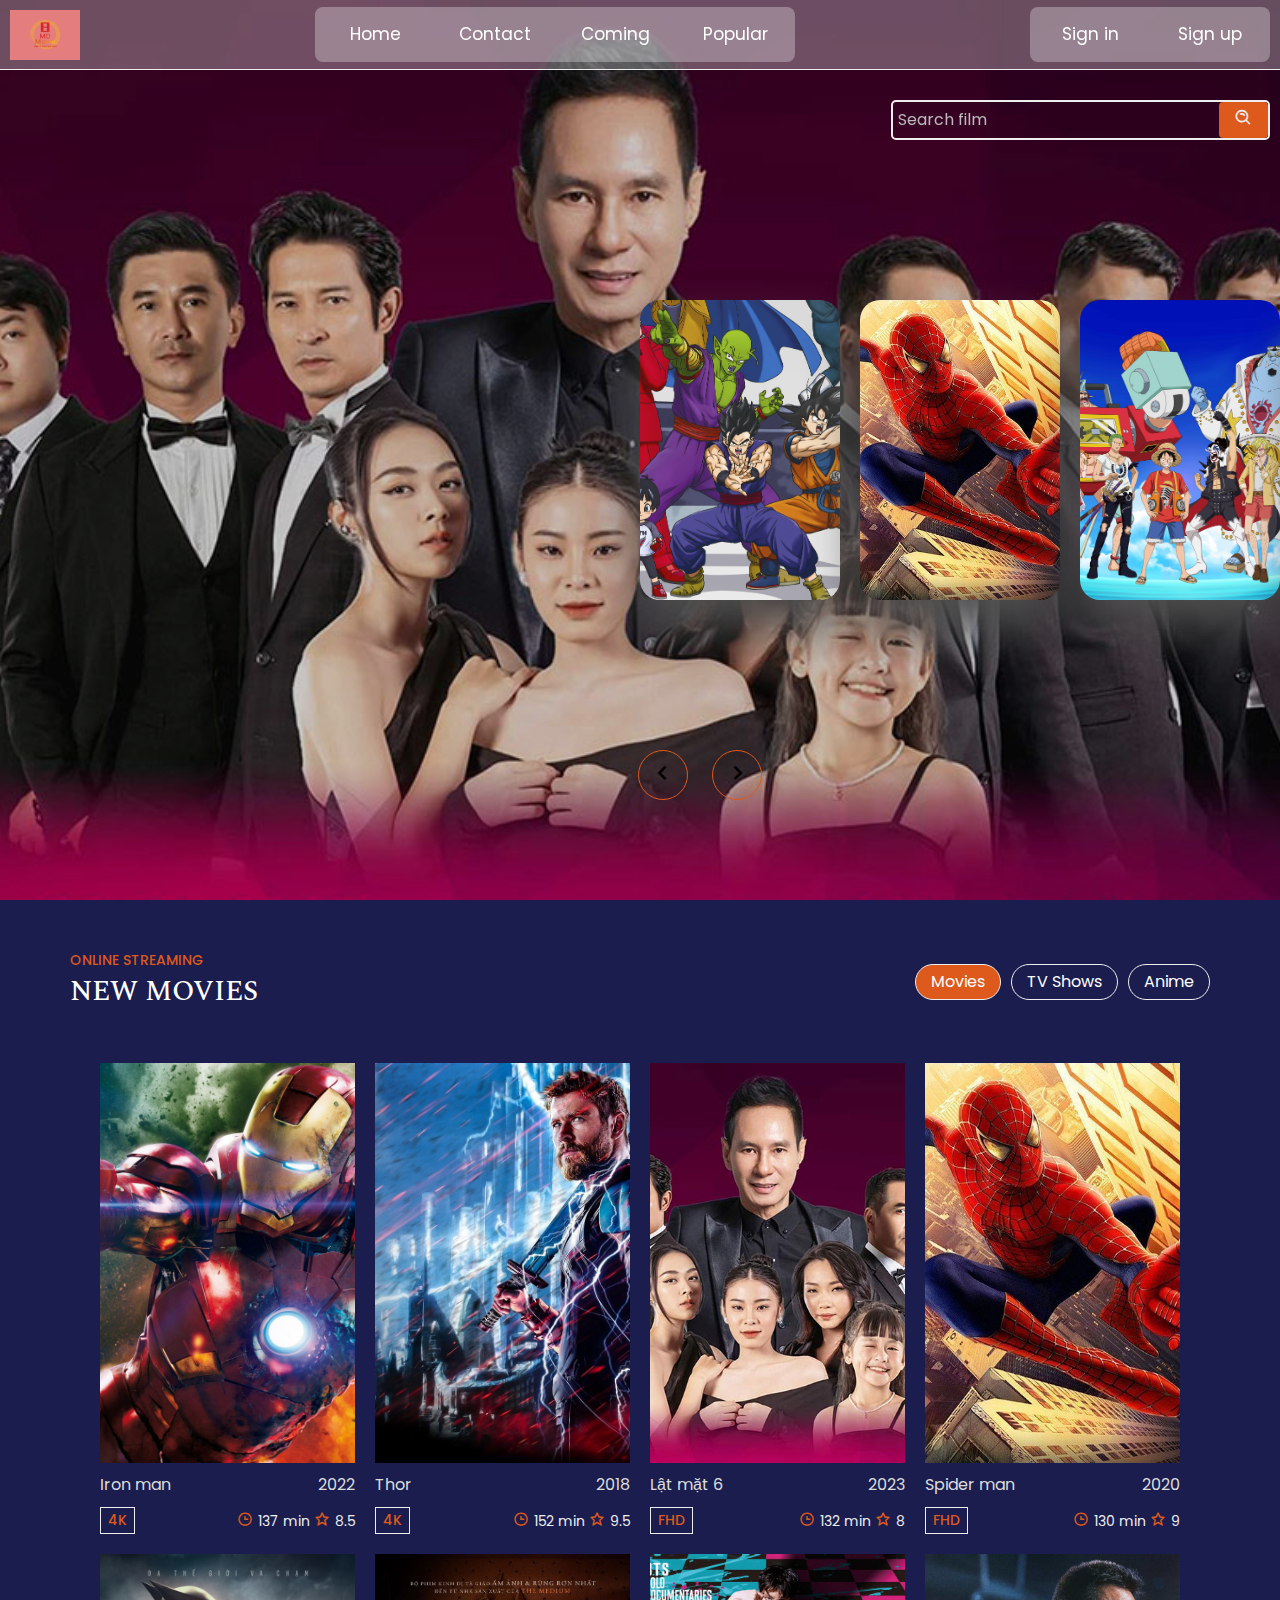
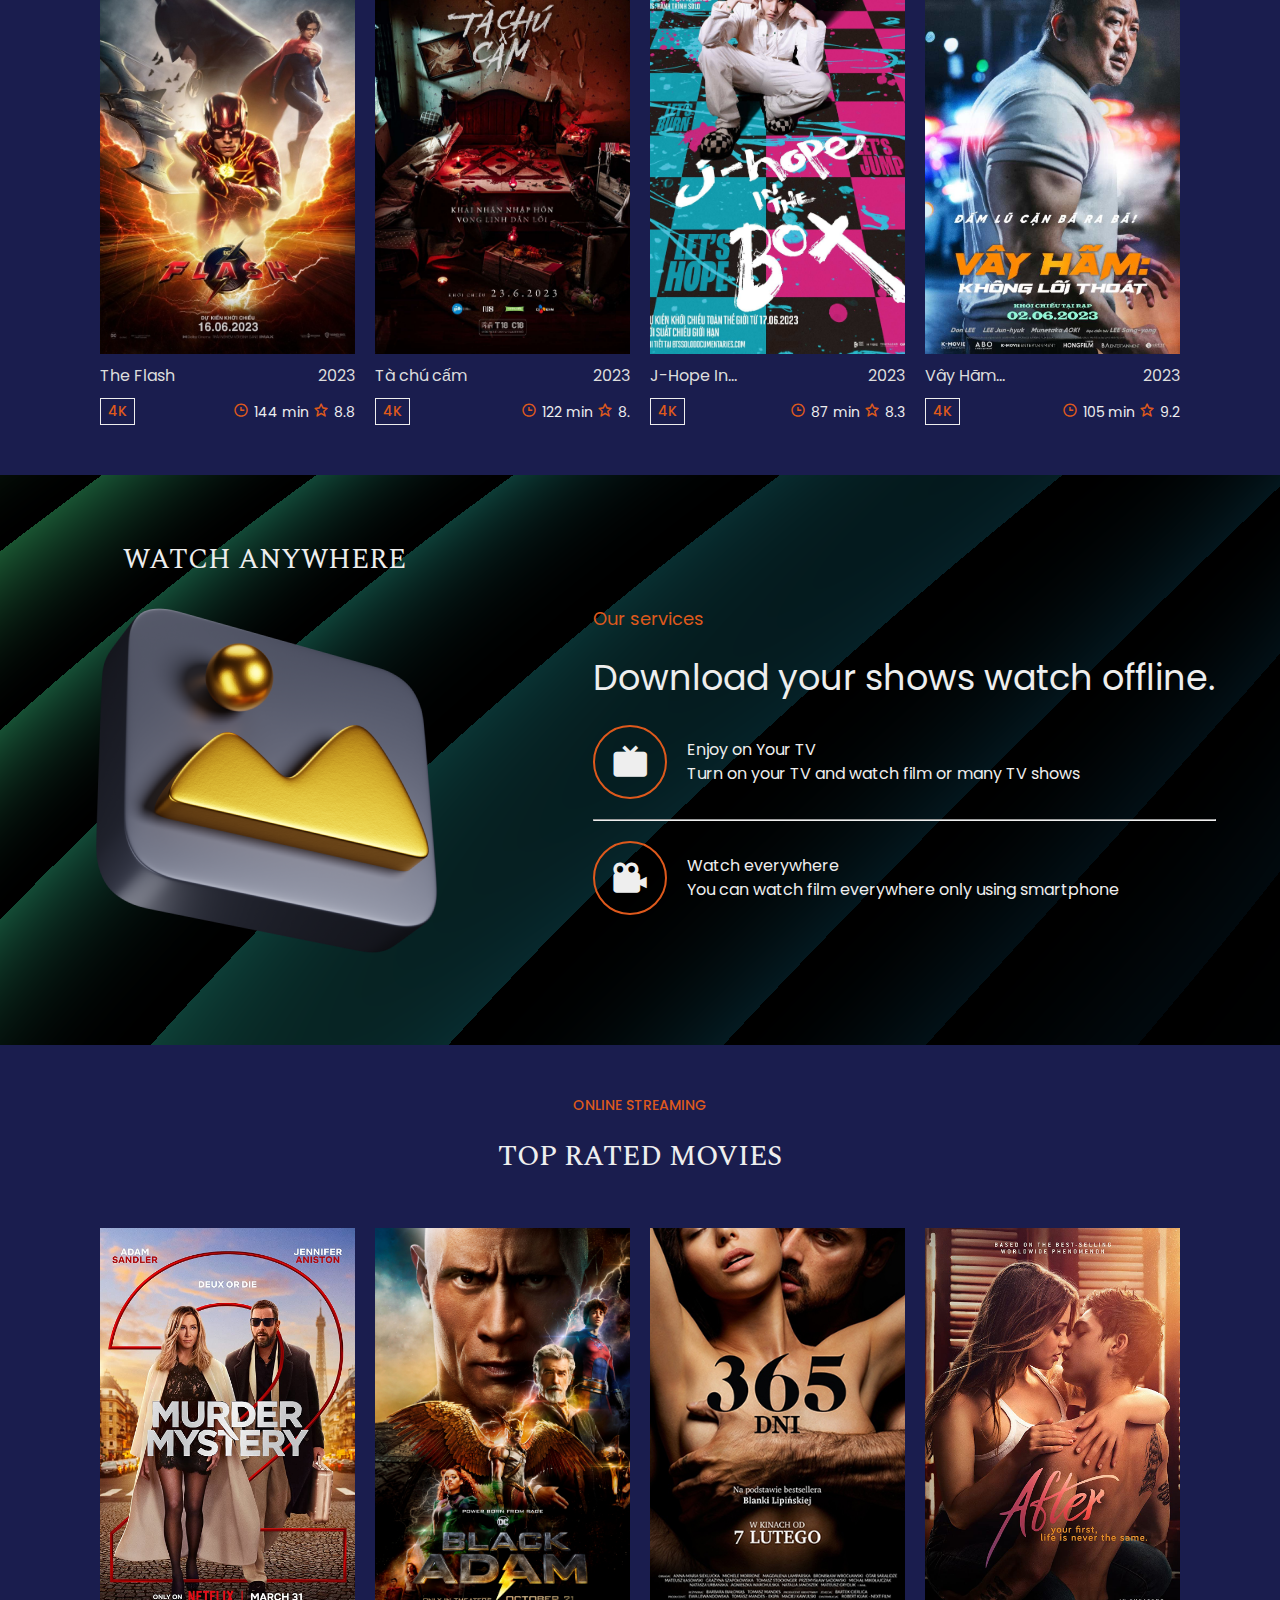
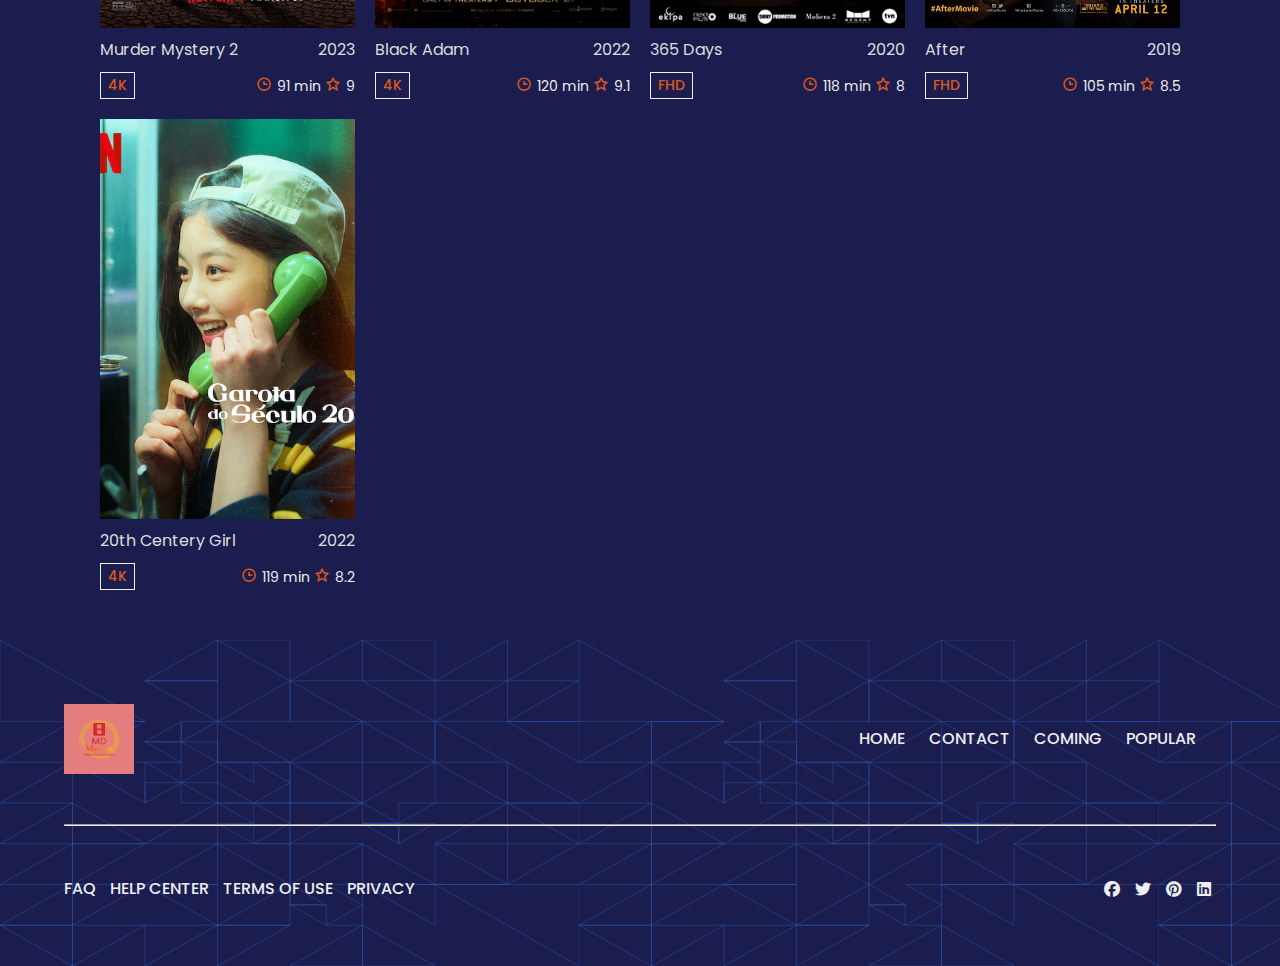
<file: index.html>
<!DOCTYPE html>
<html lang="en">
  <head>
    <meta charset="UTF-8" />
    <meta name="viewport" content="width=device-width, initial-scale=1.0" />
    <title>Movie web</title>
    <link rel="shortcut icon" href="./assets/myLogo.png" type="image/x-icon" />
    <link
      rel="stylesheet"
      href="https://cdnjs.cloudflare.com/ajax/libs/font-awesome/6.4.0/css/all.min.css"
    />
    <link
      href="https://unpkg.com/boxicons@2.1.4/css/boxicons.min.css"
      rel="stylesheet"
    />
    <link rel="stylesheet" href="./css/reset.css" />
    <link rel="stylesheet" href="./css/index.css" />
    <link rel="stylesheet" href="./css/scrollbar.css" />
  </head>
  <body>
    <div id="load">
      <div class="container">
        <div class="loader"><span></span></div>
        <div class="loader"><span></span></div>
        <div class="loader"><i></i></div>
        <div class="loader"><i></i></div>
      </div>
    </div>
    <button id="toTop"><i class="bx bxs-chevron-up"></i></button>
    <header>
      <nav class="nav-wrapper">
        <div class="nav-logo">
          <img src="./assets/myLogo.png" />
        </div>
        <div class="navbar">
          <ul>
            <li><a href="./index.html">Home</a></li>
            <li><a href="./web/contact.html">Contact</a></li>
            <li><a href="./web/coming.html ">Coming</a></li>
            <li><a href="./web/popular.html">Popular</a></li>
            <div class="animation start-home"></div>
          </ul>
        </div>
        <div class="nav-search">
          <input type="text" placeholder="Search film" />
          <a href="#"
            ><button class="nav-search-btn">
              <i class="bx bx-search-alt"></i></button
          ></a>
        </div>
        <div class="navbar nav-account">
          <ul>
            <li><a href="./web/login.html">Sign in</a></li>
            <li><a href="./web/register.html">Sign up</a></li>
            <div class="animation start-home"></div>
          </ul>
        </div>
      </nav>
      <!-- nav use for responsive -->
      <div class="nav-toggle"><i class="bx bx-menu"></i></div>
      <div class="nav-resp">
        <ul>
          <li class="list active">
            <a href="./index.html">
              <span class="icon"><i class="bx bx-home"></i></span>
              <span class="title">Home</span>
            </a>
          </li>
          <li class="list">
            <a href="./web/contact.html">
              <span class="icon"
                ><i class="fa-regular fa-address-book"></i
              ></span>
              <span class="title">Contact</span>
            </a>
          </li>
          <li class="list">
            <a href="./web/coming.html">
              <span class="icon"><i class="bx bx-timer"></i></span>
              <span class="title">Coming</span>
            </a>
          </li>
          <li class="list">
            <a href="./web/popular.html">
              <span class="icon"><i class="fa-solid fa-fire"></i></span>
              <span class="title">Popular</span>
            </a>
          </li>
          <div class="animation start-home"></div>
          <hr />
          <li class="list">
            <a href="./web/login.html">
              <span class="icon"
                ><i class="fa-solid fa-arrow-right-to-bracket"></i
              ></span>
              <span class="title">Sign in</span>
            </a>
          </li>
          <li class="list">
            <a href="./web/login.html">
              <span class="icon"><i class="fa-regular fa-registered"></i></span>
              <span class="title">Sign up</span>
            </a>
          </li>
        </ul>
      </div>
      <!-- slide in header -->
      <div id="slide">
        <div
          class="item"
          style="background: url(./assets/ironman.jpg) no-repeat center / cover"
        >
          <div class="content">
            <div class="name">Iron man</div>
            <div class="desc">
              Iron Man là một siêu anh hùng hư cấu xuất hiện trong truyện tranh
              của Mỹ được xuất bản bởi Marvel Comics, cũng như các phương tiện
              truyền thông liên quan. Nhân vật này đã được sáng tác bởi nhà văn
              - nhà biên tập Stan Lee, được phát triển bởi Larry Lieber, và được
              thiết kế bởi họa sĩ Don Heck và Jack Kirby.
            </div>
            <button>See more</button>
          </div>
        </div>
        <div
          class="item"
          style="background: url(./assets/latmat.jpg) no-repeat center / cover"
        >
          <div class="content">
            <div class="name">Lật mặt 6</div>
            <div class="desc">
              Nội dung phim kể về tấm vé có mệnh giá 10 ngàn đồng và sở hữu
              những con số "định mệnh" gồm 10, 16, 18, 20, 27, 28 - đây là tập
              hợp những con số ngày sinh của hội bạn thân gồm 6 người. Câu
              chuyện bắt đầu khi cả 6 người bạn thân quyết định mua một tấm vé
              số có dãy số là tập hợp ngày sinh của cả 6 người. Và nếu như tấm
              vé này may mắn trúng giải, họ sẽ chia đều tiền thưởng cho cả 6
              người. Và quả nhiên, tấm vé định mệnh này đã đem về cho nhóm một
              giải thưởng tới hơn 130 tỷ. Tuy nhiên, người giữ tấm vé số là An
              (Thanh Thức) lại gặp tai nạn tang thương và tấm vé số nằm ở ốp
              lưng điện thoại đã theo anh xuống mồ. Chính lúc này, dã tâm và bản
              năng của con người trỗi dậy. Hội bạn còn lại 5 người, kẻ thì muốn
              đào mộ để lấy tấm vé bị chôn trong mồ, người thì muốn ngăn cản bởi
              vì đó là phạm pháp.
            </div>
            <button>See more</button>
          </div>
        </div>
        <div
          class="item"
          style="
            background: url(./assets/dragonball.jpg) no-repeat center / cover;
          "
        >
          <div class="content">
            <div class="name">DB super heroes</div>
            <div class="desc">
              Dragon Ball Super: Super Hero là một bộ manga Nhật Bản do
              Toyotarou viết và minh họa. Đây là một phần spin-off của loạt
              anime Dragon Ball Super và là một tiếp nối của manga Dragon Ball
              gốc. Câu chuyện theo sự phiêu lưu của Goku và những người bạn của
              anh ta khi họ bảo vệ Trái Đất chống lại nhiều đe dọa và tham gia
              trận chiến với kẻ thù mạnh mẽ. Bộ phim bắt đầu với những phần hậu
              trường của Giải đấu sức mạnh, một giải đấu được tổ chức để xác
              định những sinh vật mạnh nhất trong vũ trụ. Sau khi đánh bại thần
              ác Zamasu và khôi phục hòa bình cho vũ trụ, Goku và những người
              bạn của anh ta trở lại cuộc sống bình thường của họ trên Trái Đất.
              Tuy nhiên, họ sớm phải đối mặt với những thách thức mới khi những
              kẻ thù mạnh mẽ đến trên sao Hỏa, muốn kiểm tra sức mạnh của họ và
              phá hủy Trái Đất.
            </div>
            <button>See more</button>
          </div>
        </div>
        <div
          class="item"
          style="
            background: url(./assets/spiderman.jpg) no-repeat center / cover;
          "
        >
          <div class="content">
            <div class="name">Spider man</div>
            <div class="desc">
              Người nhện là một siêu anh hùng hư cấu trong các truyện tranh xuất
              bản bởi Marvel Comics. Nhân vật này được sáng tạo bởi nhà văn Stan
              Lee và nhà văn-nghệ sĩ Steve Ditko, lần đầu xuất hiện trong
              Amazing Fantasy #15.
            </div>
            <button>See more</button>
          </div>
        </div>
        <div
          class="item"
          style="background: url(./assets/onpeace.jpg) no-repeat center / cover"
        >
          <div class="content">
            <div class="name">One Piece</div>
            <div class="desc">
              Bối cảnh One Piece Film Red diễn ra ở hòn đảo âm nhạc Elegia, nơi
              diva nổi tiếng bậc nhất thế giới tên Uta thực hiện buổi biểu diễn
              trực tiếp đầu tiên trước công chúng. Uta đứng trên sân khấu với
              một ước mơ giản dị rằng ” Âm nhạc của tôi sẽ khiến cho thế giới
              hạnh phúc”. Đằng sau hình ảnh cô ca sĩ sở hữu giọng hát được đánh
              giá là ở “Đẳng cấp hoàn toàn khác” là một thân thế vô cùng bí ẩn
              được che giấu. Băng hải tặc Mũ Rơm và các fan khác của Uta từ
              nhiều thế lực khác nhau như hải tặc lẫn hải quân đều đã cùng tề
              tựu về buổi biểu diễn này. Biến cố bắt đầu ngay khi sự thật kinh
              hoàng được tiết lộ rằng Uta chính là “con gái của Shanks”. Luffy
              và Uta lần đầu tiên hội ngộ sau lần gặp gỡ vào 12 năm trước tại
              Làng Foosha.
            </div>
            <button>See more</button>
          </div>
        </div>
        <div
          class="item"
          style="background: url(./assets/thor.jpg) no-repeat center / cover"
        >
          <div class="content">
            <div class="name">Thor</div>
            <div class="desc">
              Thor (công chiếu ở Việt Nam với tên Thần Sấm) là một bộ phim nói
              về nhân vật siêu anh hùng cùng tên trong Marvel Comics. Được sản
              xuất bởi Marvel Studios và phân phối bởi Paramount Pictures, đây
              là bộ phim thứ 4 trong Vũ trụ Điện ảnh Marvel. Nó được đạo diễn
              bởi Kenneth Branagh, được viết bởi đội ngũ viết kịch bản của
              Ashley Edward Miller và Zack Stentz cùng với Don Payne, và Chris
              Hemsworth đóng vai nhân vật chính cùng với Natalie Portman, Tom
              Hiddleston, Stellan Skarsgård, Colm Feore, Ray Stevenson, Idris
              Elba, Kat Dennings, Rene Russo và Anthony Hopkins. Sau khi tham
              gia một cuộc chiến không cần thiết, Thor (Chris Hemsworth) bị trục
              xuất khỏi Asgard đến Trái đất, bị tước bỏ sức mạnh và chiếc búa
              Mjölnir. Khi em trai Loki (Tom Hiddleston) âm mưu chiếm ngai vàng
              Asgard, Thor phải chứng tỏ mình xứng đáng.
            </div>
            <button>See more</button>
          </div>
        </div>
      </div>
      <div class="button">
        <button id="prev"><i class="bx bx-chevron-left"></i></button>
        <button id="next"><i class="bx bx-chevron-right"></i></button>
      </div>
    </header>
    <div class="newFilm-container">
      <div class="title">
        <div class="title-left">
          <h4>online streaming</h4>
          <h2>new movies</h2>
        </div>
        <div class="title-right">
          <button class="filter active" fill="film">Movies</button>
          <button class="filter" fill="show">TV Shows</button>
          <button class="filter" fill="anime">Anime</button>
        </div>
      </div>
      <div class="newFilm-list-wrapper">
      </div>
    </div>
    <div class="film-introduce-container">
      <div class="left">
        <h3>Watch anywhere</h3>
        <div class="film-img">
          <img src="./assets/icon/album.png" />
        </div>
      </div>
      <div class="right">
        <h4>Our services</h4>
        <h1>Download your shows watch offline.</h1>
        <div class="note">
          <div class="icon">
            <i class="bx bxs-tv"></i>
          </div>
          <div class="text">
            <h3>Enjoy on Your TV</h3>
            <p>Turn on your TV and watch film or many TV shows</p>
          </div>
        </div>
        <hr />
        <div class="note">
          <div class="icon">
            <i class="bx bxs-camera-movie"></i>
          </div>
          <div class="text">
            <h3>Watch everywhere</h3>
            <p>You can watch film everywhere only using smartphone</p>
          </div>
        </div>
      </div>
    </div>
    <div class="top-rated-movie">
      <div class="top-title">
        <h4>online streaming</h4>
        <h2>Top rated movies</h2>
      </div>
      <!-- contain list film -->
      <div class="newFilm-list-wrapper">
      </div>
    </div>
    <footer>
      <div class="footer-top">
        <div class="logo">
          <img src="./assets/myLogo.png" alt="Logo" />
        </div>
        <div class="footer-nav">
          <ul>
            <li><a href="./index.html">Home</a></li>
            <li><a href="">Contact</a></li>
            <li><a href="">Coming</a></li>
            <li><a href="">Popular</a></li>
          </ul>
        </div>
      </div>
      <hr />
      <div class="footer-bottom">
        <div class="quick-link">
          <ul>
            <li>FAQ</li>
            <li>help center</li>
            <li>terms of use</li>
            <li>privacy</li>
          </ul>
        </div>
        <div class="socal">
          <i class="fa-brands fa-facebook"></i>
          <i class="fa-brands fa-twitter"></i>
          <i class="fa-brands fa-pinterest"></i>
          <i class="fa-brands fa-linkedin"></i>
        </div>
      </div>
    </footer>
    <script src="./app/index.js"></script>
    <script src="./app/scrollTop.js"></script>
  </body>
</html>
</file>
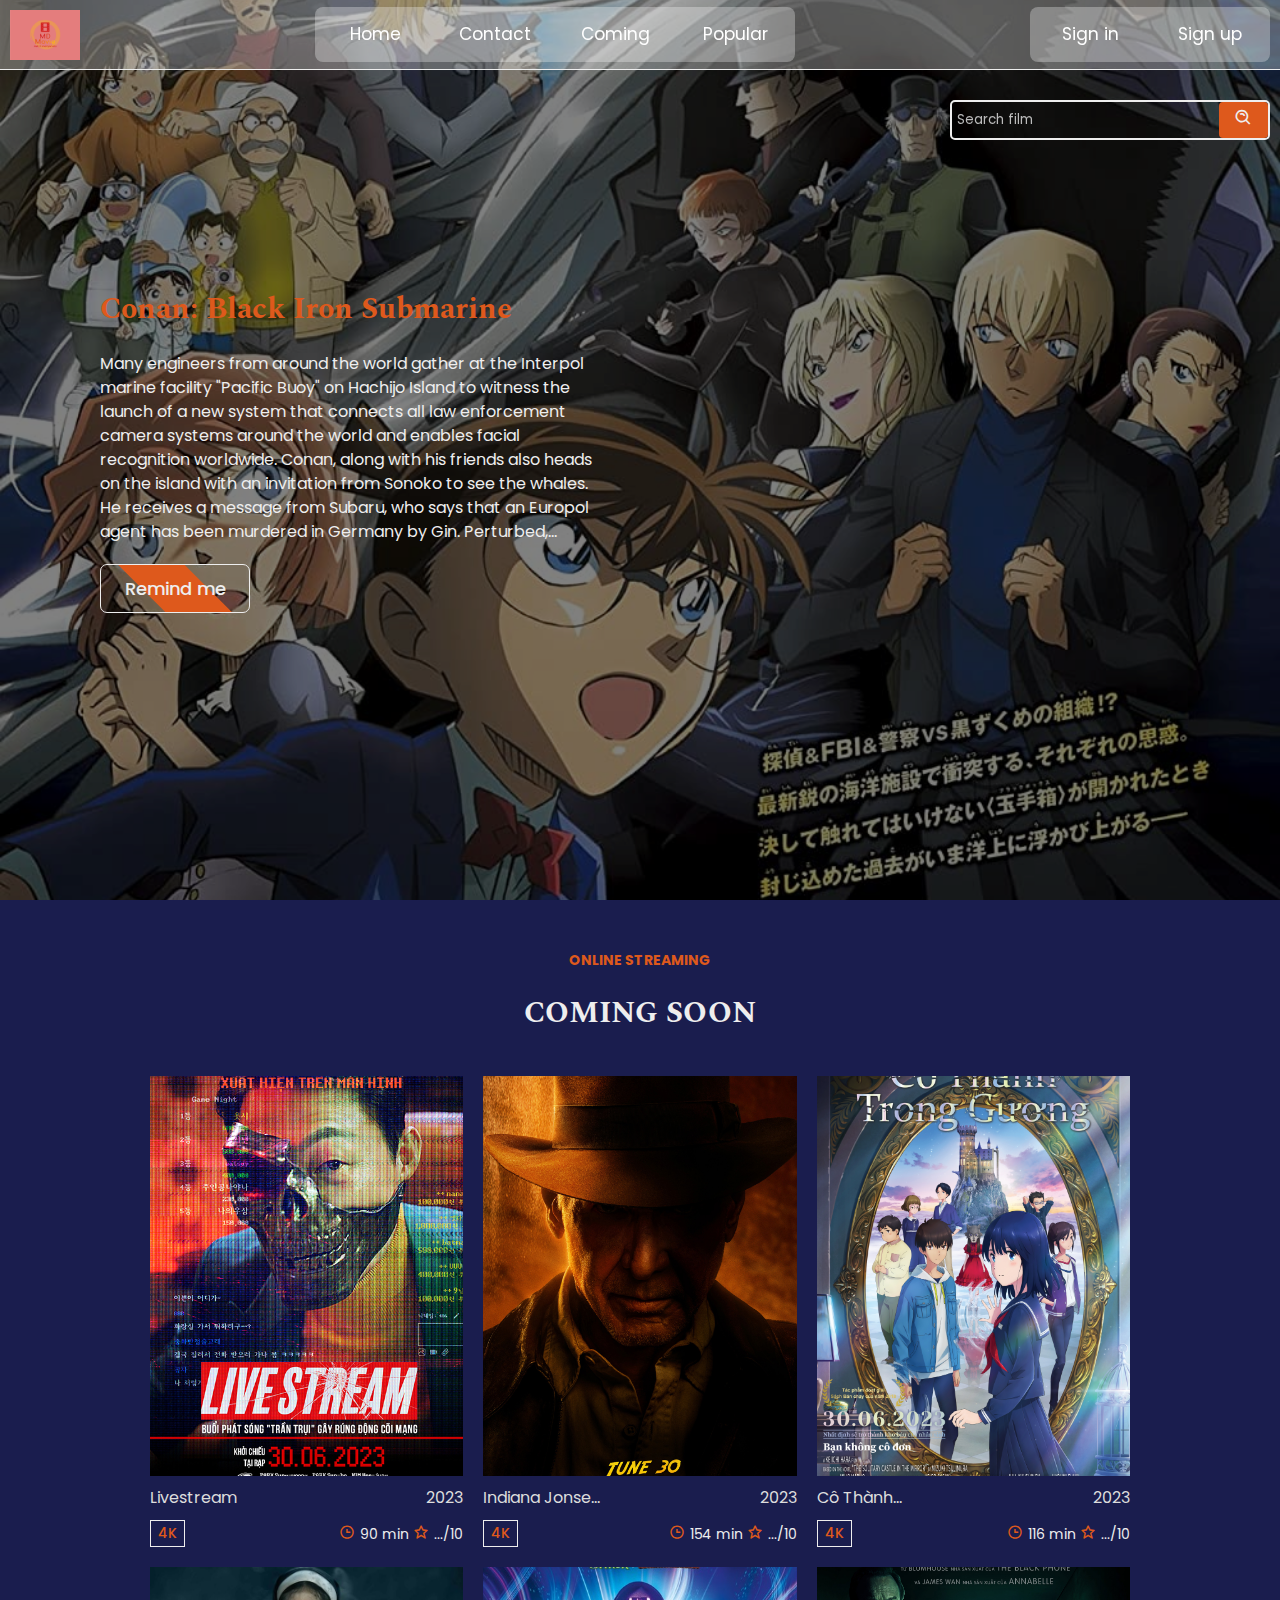
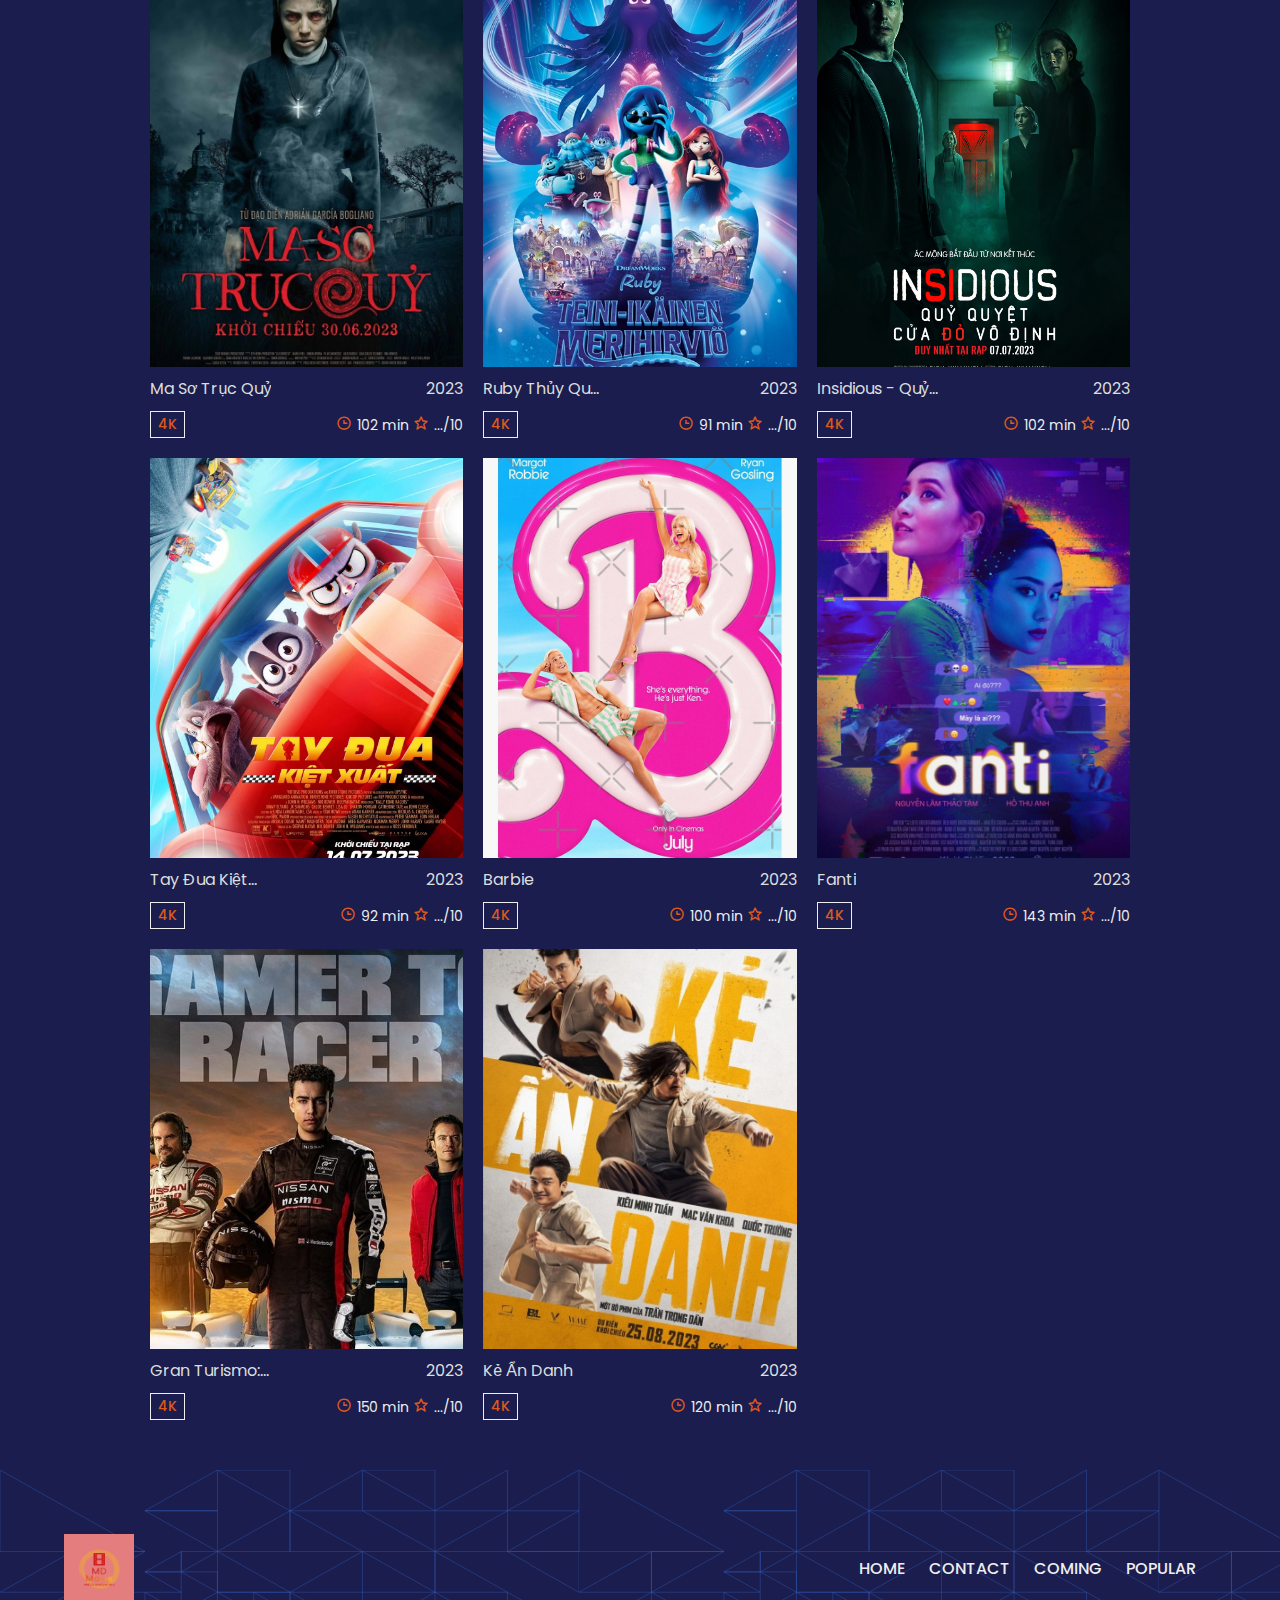
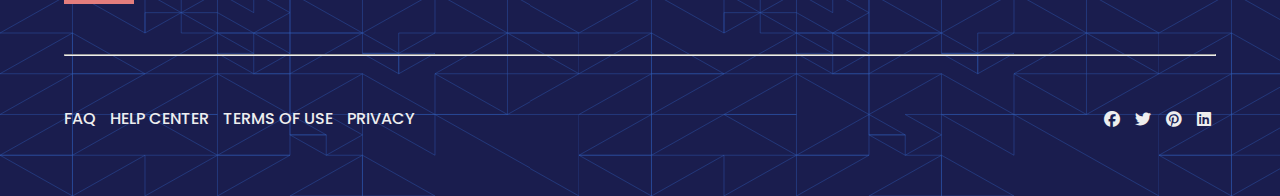
<file: web/coming.html>
<!DOCTYPE html>
<html lang="en">
  <head>
    <meta charset="UTF-8" />
    <meta name="viewport" content="width=device-width, initial-scale=1.0" />
    <title>Coming Film</title>
    <link
      rel="stylesheet"
      href="https://cdnjs.cloudflare.com/ajax/libs/font-awesome/6.4.0/css/all.min.css"
    />
    <link
      href="https://unpkg.com/boxicons@2.1.4/css/boxicons.min.css"
      rel="stylesheet"
    />
    <link rel="shortcut icon" href="../assets/myLogo.png" type="image/x-icon" />
    <link rel="stylesheet" href="../css/load.css">
    <link rel="stylesheet" href="../css/coming.css" />
    <link rel="stylesheet" href="../css/scrollbar.css" />
  </head>
  <body>
    <div id="load">
      <div class="container">
        <div class="loader"><span></span></div>
        <div class="loader"><span></span></div>
        <div class="loader"><i></i></div>
        <div class="loader"><i></i></div>
      </div>
    </div>
    <header>
      <div class="header-content">
        <h2 class="name">Conan: Black Iron Submarine</h2>
        <p class="desc">
          Many engineers from around the world gather at the Interpol marine
          facility "Pacific Buoy" on Hachijo Island to witness the launch of a
          new system that connects all law enforcement camera systems around the
          world and enables facial recognition worldwide. Conan, along with his
          friends also heads on the island with an invitation from Sonoko to see
          the whales. He receives a message from Subaru, who says that an
          Europol agent has been murdered in Germany by Gin. Perturbed, Conan
          sneaks onto the police ship led by Kuroda, which is bringing them to
          the island to protect the completion work, and tours the new facility,
          just in time for the Black Organization to kidnap a female engineer,
          seeking a piece of important data in her USB drive. A terrifying howl
          of screws is heard from the ocean, as an unknown person approaches
          Haibara.
        </p>
        <button class="watch">Remind me</button>
      </div>
      <nav class="nav-wrapper">
        <div class="nav-logo">
          <img src="../assets/myLogo.png" />
        </div>
        <div class="navbar">
          <ul>
            <li><a href="../index.html">Home</a></li>
            <li><a href="./contact.html">Contact</a></li>
            <li><a href="./coming.html">Coming</a></li>
            <li><a href="./popular.html">Popular</a></li>
            <div class="animation start-home"></div>
          </ul>
        </div>
        <div class="nav-search">
          <input type="text" placeholder="Search film" />
          <a href="#"
            ><button class="nav-search-btn">
              <i class="bx bx-search-alt"></i></button
          ></a>
        </div>
        <div class="navbar nav-account">
          <ul>
            <li><a href="./login.html">Sign in</a></li>
            <li><a href="./register.html">Sign up</a></li>
            <div class="animation start-home"></div>
          </ul>
        </div>
      </nav>
      <!-- nav use for responsive -->
      <div class="nav-toggle"><i class="bx bx-menu"></i></div>
      <div class="nav-resp">
        <ul>
          <li class="list">
            <a href="../index.html">
              <span class="icon"><i class="bx bx-home"></i></span>
              <span class="title">Home</span>
            </a>
          </li>
          <li class="list">
            <a href="./contact.html">
              <span class="icon"
                ><i class="fa-regular fa-address-book"></i
              ></span>
              <span class="title">Contact</span>
            </a>
          </li>
          <li class="list active">
            <a href="./coming.html">
              <span class="icon"><i class="bx bx-timer"></i></span>
              <span class="title">Coming</span>
            </a>
          </li>
          <li class="list">
            <a href="./popular.html">
              <span class="icon"><i class="fa-solid fa-fire"></i></span>
              <span class="title">Popular</span>
            </a>
          </li>
          <div class="animation start-home"></div>
          <hr />
          <li class="list">
            <a href="./login.html">
              <span class="icon"
                ><i class="fa-solid fa-arrow-right-to-bracket"></i
              ></span>
              <span class="title">Sign in</span>
            </a>
          </li>
          <li class="list">
            <a href="./register.html">
              <span class="icon"><i class="fa-regular fa-registered"></i></span>
              <span class="title">Sign up</span>
            </a>
          </li>
        </ul>
      </div>
    </header>
    <div class="list-container">
      <div class="list-title">
        <h4>online streaming</h4>
        <h2>Coming soon</h2>
      </div>
      <div class="list-wrapper">
        <div class="newFilm-item">
          <div class="newFilm-img">
            <img src="../assets/live_stream.jpg" alt="" />
            <div class="layer">
              <div class="desc">
                Đang trong giai đoạn chiến tranh lạnh với bạn gái, Dong Joo nhận
                được một đường link đến buổi phát sóng trực tiếp. Kinh khủng hơn
                khi cô gái sẽ bị lột trần làm thú vui trên mạng chính là bạn gái
                anh.
              </div>
              <button class="watch">Remind me</button>
            </div>
          </div>
          <div class="newFilm-content">
            <div class="top">
              <span class="name">Livestream</span>
              <span class="year">2023</span>
            </div>
            <div class="bottom">
              <div class="quality">4K</div>
              <div class="desc">
                <span class="time"
                  ><i class="bx bx-time"></i><span>90 min</span></span
                >
                <span class="rate"
                  ><i class="bx bx-star"></i><span>.../10</span></span
                >
              </div>
            </div>
          </div>
        </div>
        <div class="newFilm-item">
          <div class="newFilm-img">
            <img src="../assets/indiana.jpg" alt="" />
            <div class="layer">
              <div class="desc">
                Bộ phim phiêu lưu - hành động của Mỹ ra mắt năm 2023 được đạo
                diễn bởi James Mangold với phần biên kịch do Mangold, Jez
                Butterworth và John-Henry Butterworth chấp bút.
              </div>
              <button class="watch">Remind me</button>
            </div>
          </div>
          <div class="newFilm-content">
            <div class="top">
              <span class="name">Indiana Jonse Và Vòng Quay Định Mệnh</span>
              <span class="year">2023</span>
            </div>
            <div class="bottom">
              <div class="quality">4K</div>
              <div class="desc">
                <span class="time"
                  ><i class="bx bx-time"></i><span>154 min</span></span
                >
                <span class="rate"
                  ><i class="bx bx-star"></i><span>.../10</span></span
                >
              </div>
            </div>
          </div>
        </div>
        <div class="newFilm-item">
          <div class="newFilm-img">
            <img src="../assets/cothanhtrongguong.jpg" alt="" />
            <div class="layer">
              <div class="desc">
                Bỗng dưng một ngày nọ, Kokoro - cô bé lớp bảy ngày qua ngày giam
                mình trong phòng riêng thay vì tới trường sau tổn thương tâm lý
                - phát hiện tấm gương trong phòng mình phát sáng, bước qua tấm
                gương, Kokoro nhận ra mình đang ở trong một toà lâu đài cùng sáu
                người bạn chung hoàn cảnh. Bảy đứa trẻ cô độc buộc phải dấn bước
                vào một cuộc phiêu lưu kỳ lạ, trước khi đáp án cuối cùng mở ra,
                gây sững sờ và xúc động tột cùng.
              </div>
              <button class="watch">Remind me</button>
            </div>
          </div>
          <div class="newFilm-content">
            <div class="top">
              <span class="name">Cô Thành Trong Gương</span>
              <span class="year">2023</span>
            </div>
            <div class="bottom">
              <div class="quality">4K</div>
              <div class="desc">
                <span class="time"
                  ><i class="bx bx-time"></i><span>116 min</span></span
                >
                <span class="rate"
                  ><i class="bx bx-star"></i><span>.../10</span></span
                >
              </div>
            </div>
          </div>
        </div>
        <div class="newFilm-item">
          <div class="newFilm-img">
            <img src="../assets/masotrucquy.jpg" alt="" />
            <div class="layer">
              <div class="desc">
                Ofelia - một nữ tu trẻ vừa đặt chân đến thị trấn San Ramon đã bị
                ép phải thực hiện buổi lễ trừ tà cho một phụ nữ đang mang thai.
                Tưởng chừng buổi trục quỷ đã hoàn tất, Ofelia bàng hoàng nhận ra
                hiện thân quỷ dữ chưa từng biến mất.
              </div>
              <button class="watch">Remind me</button>
            </div>
          </div>
          <div class="newFilm-content">
            <div class="top">
              <span class="name">Ma Sơ Trục Quỷ</span>
              <span class="year">2023</span>
            </div>
            <div class="bottom">
              <div class="quality">4K</div>
              <div class="desc">
                <span class="time"
                  ><i class="bx bx-time"></i><span>102 min</span></span
                >
                <span class="rate"
                  ><i class="bx bx-star"></i><span>.../10</span></span
                >
              </div>
            </div>
          </div>
        </div>
        <div class="newFilm-item">
          <div class="newFilm-img">
            <img src="../assets/ruby_gillman.jpg" alt="" />
            <div class="layer">
              <div class="desc">
                Ruby Thủy Quái Tuổi Teen kể về cô bé Ruby Gillman nhút nhát,
                tình cờ phát hiện ra mình là một phần của dòng dõi thủy quái
                hoàng gia huyền thoại. Và kể từ giây phút này, số phận của cô bé
                dưới đáy đại dương bỗng thay thổi hoàn toàn, cùng với đó là một
                sứ mệnh lớn hơn tất cả những gì cô từng mơ đến.
              </div>
              <button class="watch">Remind me</button>
            </div>
          </div>
          <div class="newFilm-content">
            <div class="top">
              <span class="name">Ruby Thủy Quái Tuổi Teen</span>
              <span class="year">2023</span>
            </div>
            <div class="bottom">
              <div class="quality">4K</div>
              <div class="desc">
                <span class="time"
                  ><i class="bx bx-time"></i><span>91 min</span></span
                >
                <span class="rate"
                  ><i class="bx bx-star"></i><span>.../10</span></span
                >
              </div>
            </div>
          </div>
        </div>
        <div class="newFilm-item">
          <div class="newFilm-img">
            <img src="../assets/insidious.jpg" alt="" />
            <div class="layer">
              <div class="desc">Have no content.</div>
              <button class="watch">Remind me</button>
            </div>
          </div>
          <div class="newFilm-content">
            <div class="top">
              <span class="name">Insidious - Quỷ Quyệt Cửa Đỏ Vô Định</span>
              <span class="year">2023</span>
            </div>
            <div class="bottom">
              <div class="quality">4K</div>
              <div class="desc">
                <span class="time"
                  ><i class="bx bx-time"></i><span>102 min</span></span
                >
                <span class="rate"
                  ><i class="bx bx-star"></i><span>.../10</span></span
                >
              </div>
            </div>
          </div>
        </div>
        <div class="newFilm-item">
          <div class="newFilm-img">
            <img src="../assets/tayduakietxuat.jpg" alt="" />
            <div class="layer">
              <div class="desc">
                Bộ phim kể về một chú cu li chậm chạp tên Trí (Zhi) có niềm say
                mê với tốc độ. Ngôi làng nơi Trí và bà ngoại sống đang đứng
                trước nguy cơ bị phá hủy để xây dựng một khu trung tâm sang
                trọng. Khi đó, Trí đã đặt cược với Quang Phế (Vainglorious) -
                nhà đương kim vô địch của cuộc đua Con đường Tơ lụa (Silk Road
                Rally). Với sự giúp đỡ của một nhà cựu vô địch đua xe, Trí tham
                gia Cuộc đua Con đường Tơ lụa kéo dài bốn ngày với hy vọng chiến
                thắng để cứu ngôi làng cũng như thực hiện ước mơ đua xe của
                mình.
              </div>
              <button class="watch">Remind me</button>
            </div>
          </div>
          <div class="newFilm-content">
            <div class="top">
              <span class="name">Tay Đua Kiệt Xuất</span>
              <span class="year">2023</span>
            </div>
            <div class="bottom">
              <div class="quality">4K</div>
              <div class="desc">
                <span class="time"
                  ><i class="bx bx-time"></i><span>92 min</span></span
                >
                <span class="rate"
                  ><i class="bx bx-star"></i><span>.../10</span></span
                >
              </div>
            </div>
          </div>
        </div>
        <div class="newFilm-item">
          <div class="newFilm-img">
            <img src="../assets/barbie.jpg" alt="" />
            <div class="layer">
              <div class="desc">
                BARBIE sẽ được nhào nặn và chắp bút bởi nữ đạo diễn kiêm biên
                kịch từng nhận nhiều Đề cử Tượng vàng Oscar – Greta Grewig. Hai
                nhân vật chính Barbie và Ken sẽ được hóa thân bởi nữ diên viên
                Margot Robbie và nam thần Ryan Gosling, hứa hẹn sẽ tạo nên
                “chemistry” đáng yêu giữa hai nhân vật búp bê nổi tiếng thế
                giới.
              </div>
              <button class="watch">Remind me</button>
            </div>
          </div>
          <div class="newFilm-content">
            <div class="top">
              <span class="name">Barbie</span>
              <span class="year">2023</span>
            </div>
            <div class="bottom">
              <div class="quality">4K</div>
              <div class="desc">
                <span class="time"
                  ><i class="bx bx-time"></i><span>100 min</span></span
                >
                <span class="rate"
                  ><i class="bx bx-star"></i><span>.../10</span></span
                >
              </div>
            </div>
          </div>
        </div>
        <div class="newFilm-item">
          <div class="newFilm-img">
            <img src="../assets/fanti.jpg" alt="" />
            <div class="layer">
              <div class="desc">
                Fanti là cơn ác mộng không hồi kết của hotgirl mạng xã hội khao
                khát trở thành diễn viên nổi tiếng. Sự xuất hiện của một kẻ theo
                đuôi bí ẩn, rình rập và khiến cuộc sống của cô dần trở nên đen
                tối. Bên cạnh việc vén lên bức màn bí ẩn phía sau bộ mặt xinh
                đẹp đến hoàn hảo trên mạng xã hội, phim còn lột tả nỗi sợ hãi và
                áp lực của những người trẻ muốn được công nhận trước gia đình và
                xã hội.
              </div>
              <button class="watch">Remind me</button>
            </div>
          </div>
          <div class="newFilm-content">
            <div class="top">
              <span class="name">Fanti</span>
              <span class="year">2023</span>
            </div>
            <div class="bottom">
              <div class="quality">4K</div>
              <div class="desc">
                <span class="time"
                  ><i class="bx bx-time"></i><span>143 min</span></span
                >
                <span class="rate"
                  ><i class="bx bx-star"></i><span>.../10</span></span
                >
              </div>
            </div>
          </div>
        </div>
        <div class="newFilm-item">
          <div class="newFilm-img">
            <img src="../assets/gran turismo.jpg" alt="" />
            <div class="layer">
              <div class="desc">
                Tay Đua Cự Phách. Nội dung bộ phim dựa trên câu chuyện có thật
                về Jann Mardenborough, một tay đua nổi tiếng tới từ Anh quốc.
                Vào năm 2011, anh đã đánh bại 90.000 đối thủ để trở thành nhà vô
                địch thứ ba, đồng thời là nhà vô địch trẻ tuổi nhất trong giải
                đấu GT Academy. Phần thưởng của Jann là cơ hội được đại diện cho
                Nissan tại giải đua Dubai 24-Hour.
              </div>
              <button class="watch">Remind me</button>
            </div>
          </div>
          <div class="newFilm-content">
            <div class="top">
              <span class="name">Gran Turismo: Tay Đua Cự Phách</span>
              <span class="year">2023</span>
            </div>
            <div class="bottom">
              <div class="quality">4K</div>
              <div class="desc">
                <span class="time"
                  ><i class="bx bx-time"></i><span>150 min</span></span
                >
                <span class="rate"
                  ><i class="bx bx-star"></i><span>.../10</span></span
                >
              </div>
            </div>
          </div>
        </div>
        <div class="newFilm-item">
          <div class="newFilm-img">
            <img src="../assets/ke an danh.jpg" alt="" />
            <div class="layer">
              <div class="desc">
                Một người đàn ông từng là xã hội đen nhưng lại mất trí nhớ và
                nay đang lẩn trốn như một người bình thường, kiếm sống bằng lao
                động chân tay. Lâm sống cùng vợ - Hạnh và con gái riêng của cô
                là Hiền. Hiền vẫn chưa chấp nhận tình yêu thương của chú Lâm
                dành cho mình. Hiền lớn lên với sự bốc đồng và bị dụ dỗ bởi Tiến
                - một thanh niên đạo đức giả chuyên dụ dỗ những cô gái vào nhà
                thổ để trở thành gái mại dâm. Xuyên suốt bộ phim là hành trình
                đi tìm con gái của Lâm
              </div>
              <button class="watch">Remind me</button>
            </div>
          </div>
          <div class="newFilm-content">
            <div class="top">
              <span class="name">Kẻ Ẩn Danh</span>
              <span class="year">2023</span>
            </div>
            <div class="bottom">
              <div class="quality">4K</div>
              <div class="desc">
                <span class="time"
                  ><i class="bx bx-time"></i><span>120 min</span></span
                >
                <span class="rate"
                  ><i class="bx bx-star"></i><span>.../10</span></span
                >
              </div>
            </div>
          </div>
        </div>
      </div>
    </div>
    <footer>
      <div class="footer-top">
        <div class="logo">
          <img src="../assets/myLogo.png" alt="Logo" />
        </div>
        <div class="footer-nav">
          <ul>
            <li><a href="../index.html">Home</a></li>
            <li><a href="">Contact</a></li>
            <li><a href="">Coming</a></li>
            <li><a href="">Popular</a></li>
          </ul>
        </div>
      </div>
      <hr />
      <div class="footer-bottom">
        <div class="quick-link">
          <ul>
            <li>FAQ</li>
            <li>help center</li>
            <li>terms of use</li>
            <li>privacy</li>
          </ul>
        </div>
        <div class="socal">
          <i class="fa-brands fa-facebook"></i>
          <i class="fa-brands fa-twitter"></i>
          <i class="fa-brands fa-pinterest"></i>
          <i class="fa-brands fa-linkedin"></i>
        </div>
      </div>
    </footer>
    <script src="../app/load.js"></script>
    <script src="../app/comming.js"></script>
  </body>
</html>
</file>
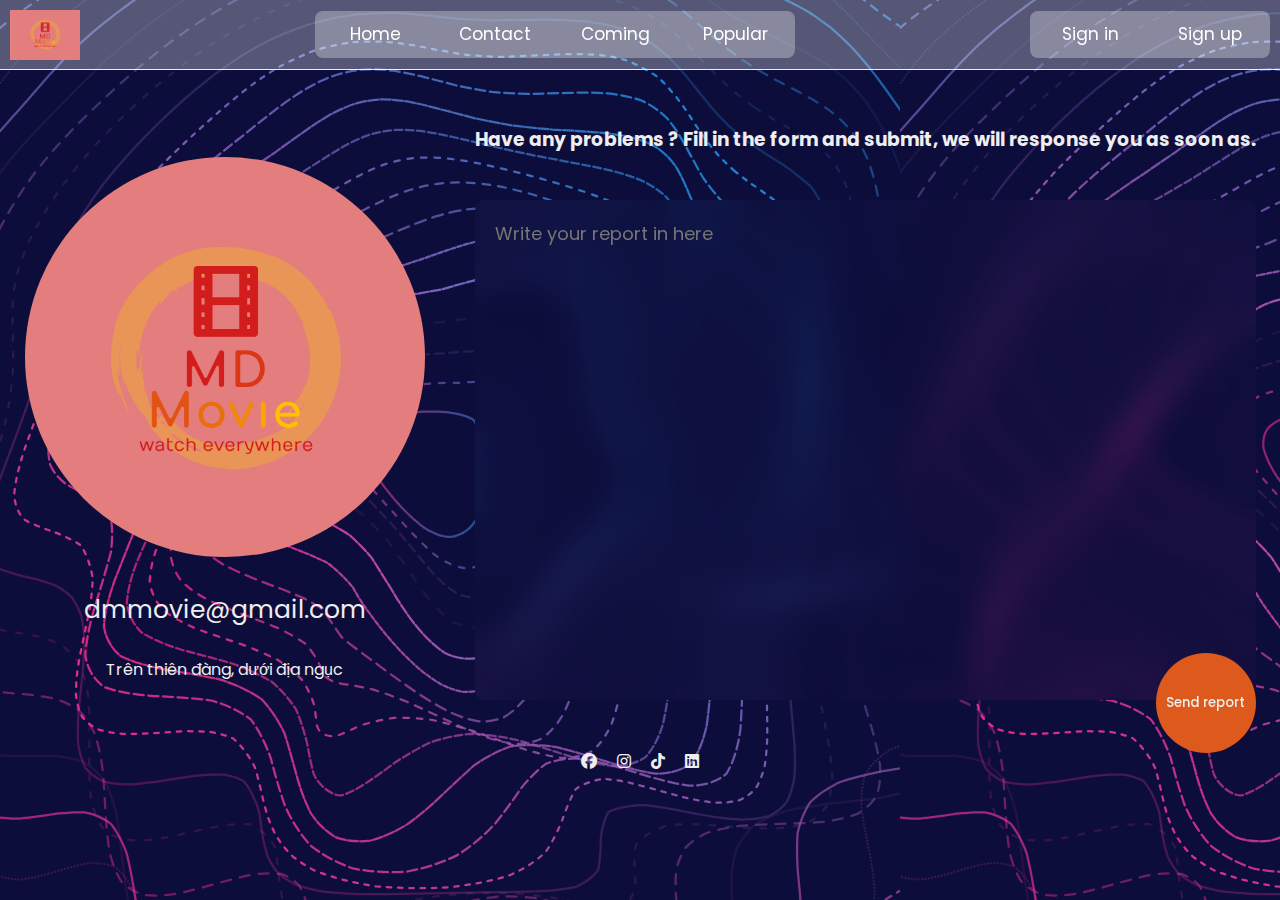
<file: web/contact.html>
<!DOCTYPE html>
<html lang="en">
  <head>
    <meta charset="UTF-8" />
    <meta name="viewport" content="width=device-width, initial-scale=1.0" />
    <title>Contact</title>
    <link rel="shortcut icon" href="../assets/myLogo.png" type="image/x-icon">
    <link rel="stylesheet" href="../css/load.css">
    <link rel="stylesheet" href="../css/scrollbar.css">
    <link rel="stylesheet" href="../css/contact.css" />
    <link
      rel="stylesheet"
      href="https://cdnjs.cloudflare.com/ajax/libs/font-awesome/6.4.0/css/all.min.css"
    />
    <link href='https://unpkg.com/boxicons@2.1.4/css/boxicons.min.css' rel='stylesheet'>
  </head>
  <body>
    <div id="load">
      <div class="container">
        <div class="loader"><span></span></div>
        <div class="loader"><span></span></div>
        <div class="loader"><i></i></div>
        <div class="loader"><i></i></div>
      </div>
    </div>
    <nav class="nav-wrapper">
      <div class="nav-logo">
        <img src="../assets/myLogo.png" />
      </div>
      <div class="navbar">
        <ul>
          <li><a href="../index.html">Home</a></li>
          <li><a href="./contact.html">Contact</a></li>
          <li><a href="./coming.html">Coming</a></li>
          <li><a href="./popular.html">Popular</a></li>
          <div class="animation start-home"></div>
        </ul>
      </div>
      <div class="navbar nav-account">
        <ul>
          <li><a href="./web/login.html">Sign in</a></li>
          <li><a href="./web/register.html">Sign up</a></li>
          <div class="animation start-home"></div>
        </ul>
      </div>
    </nav>
    <!-- nav use for responsive -->
    <div class="nav-toggle"><i class="bx bx-menu"></i></div>
    <div class="nav-resp">
      <ul>
        <li class="list">
          <a href="./index.html">
            <span class="icon"><i class="bx bx-home"></i></span>
            <span class="title">Home</span>
          </a>
        </li>
        <li class="list active">
          <a href="./contact.html">
            <span class="icon"><i class="fa-regular fa-address-book"></i></span>
            <span class="title">Contact</span>
          </a>
        </li>
        <li class="list">
          <a href="./coming.html">
            <span class="icon"><i class="bx bx-timer"></i></span>
            <span class="title">Coming</span>
          </a>
        </li>
        <li class="list">
          <a href="./popular.html">
            <span class="icon"><i class="fa-solid fa-fire"></i></span>
            <span class="title">Popular</span>
          </a>
        </li>
        <div class="animation start-home"></div>
        <hr />
        <li class="list">
          <a href="./login.html">
            <span class="icon"
              ><i class="fa-solid fa-arrow-right-to-bracket"></i
            ></span>
            <span class="title">Sign in</span>
          </a>
        </li>
        <li class="list">
          <a href="./register.html">
            <span class="icon"><i class="fa-regular fa-registered"></i></span>
            <span class="title">Sign up</span>
          </a>
        </li>
      </ul>
    </div>
    <div class="container">
      <main>
        <div class="left">
          <div class="logo">
            <img src="../assets/myLogo.png" />
          </div>
          <div class="email">dmmovie@gmail.com</div>
          <div class="address">Trên thiên đàng, dưới địa ngục</div>
        </div>
        <div class="right">
          <h3 class="title">
            Have any problems ? Fill in the form and submit, we will response
            you as soon as.
          </h3>
          <form>
            <textarea placeholder="Write your report in here"></textarea>
            <button type="button">Send report</button>
          </form>
        </div>
      </main>
      <div class="socal">
        <i class="fa-brands fa-facebook"></i>
        <i class="fa-brands fa-instagram"></i>
        <i class="fa-brands fa-tiktok"></i>
        <i class="fa-brands fa-linkedin"></i>
      </div>
    </div>
    <script src="../app/load.js"></script>
    <script src="../app/contact.js"></script>
  </body>
</html>
</file>
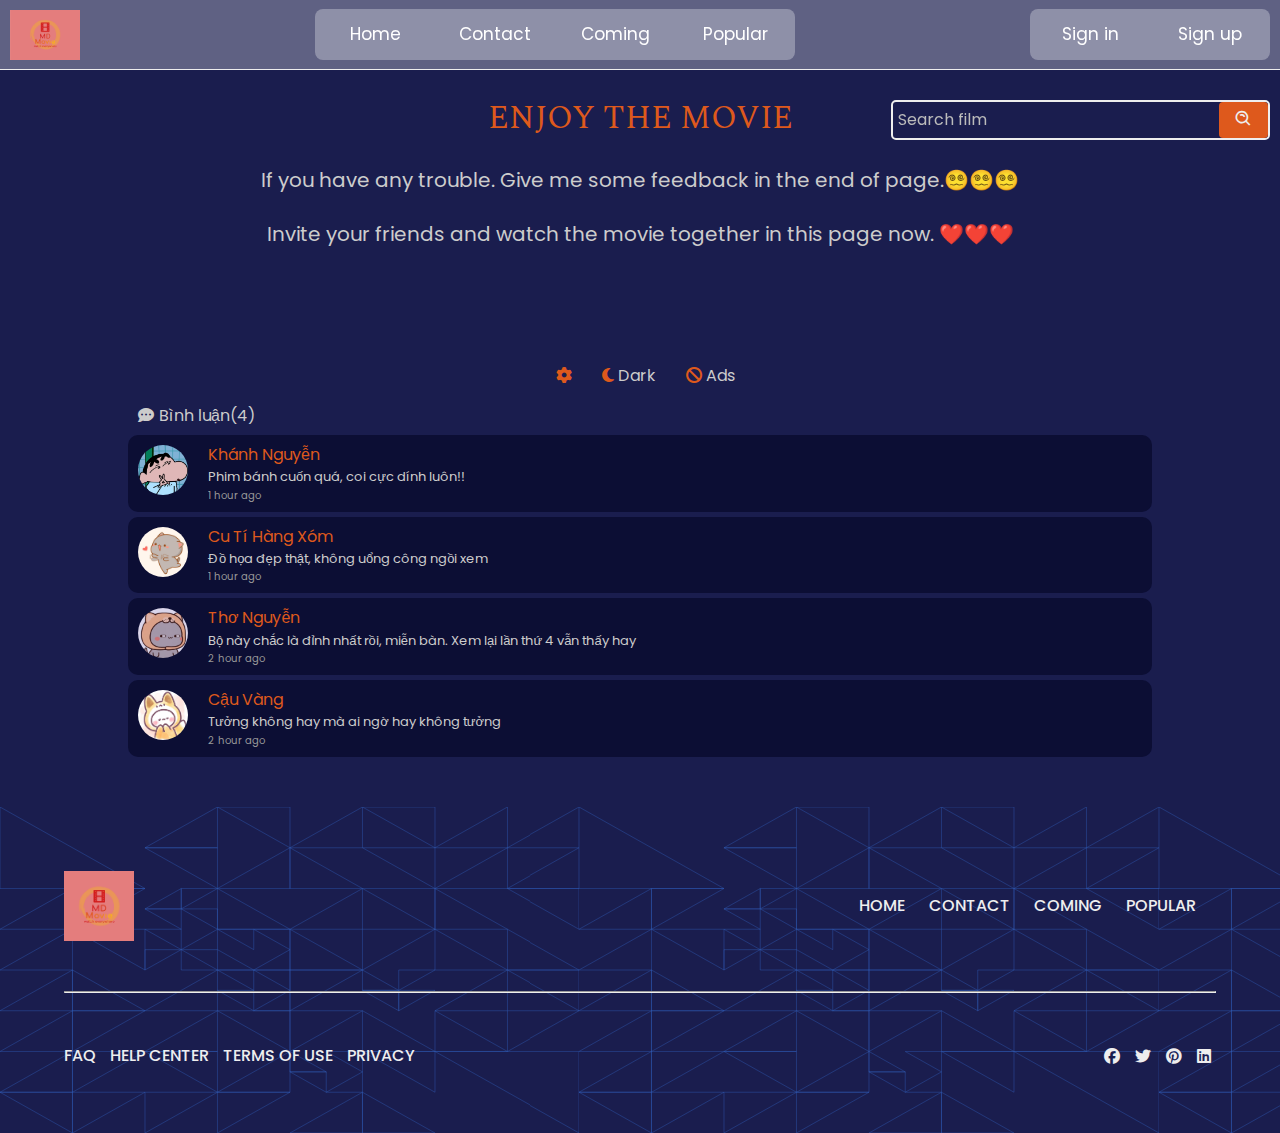
<file: web/film.html>
<!DOCTYPE html>
<html lang="en">
  <head>
    <meta charset="UTF-8" />
    <meta name="viewport" content="width=device-width, initial-scale=1.0" />
    <title>Film</title>
    <link rel="shortcut icon" href="../assets/myLogo.png" type="image/x-icon" />
    <link rel="stylesheet" href="../css/load.css" />
    <link rel="stylesheet" href="../css/reset.css" />
    <link rel="stylesheet" href="../css/scrollbar.css" />
    <link rel="stylesheet" href="../css/film.css" />
    <link
      rel="stylesheet"
      href="https://cdnjs.cloudflare.com/ajax/libs/font-awesome/6.4.0/css/all.min.css"
    />
    <link
      href="https://unpkg.com/boxicons@2.1.4/css/boxicons.min.css"
      rel="stylesheet"
    />
  </head>
  <body>

    <!-- loading website -->

    <div id="load">
      <div class="container">
        <div class="loader"><span></span></div>
        <div class="loader"><span></span></div>
        <div class="loader"><i></i></div>
        <div class="loader"><i></i></div>
      </div>
    </div>

    <header>
      <nav class="nav-wrapper">
        <div class="nav-logo">
          <img src="../assets/myLogo.png" />
        </div>
        <div class="navbar">
          <ul>
            <li><a href="../index.html">Home</a></li>
            <li><a href="../web/contact.html">Contact</a></li>
            <li><a href="../web/coming.html ">Coming</a></li>
            <li><a href="../web/popular.html">Popular</a></li>
            <div class="animation start-home"></div>
          </ul>
        </div>
        <div class="nav-search">
          <input type="text" placeholder="Search film" />
          <a href="#"
            ><button class="nav-search-btn">
              <i class="bx bx-search-alt"></i></button
          ></a>
        </div>
        <div class="navbar nav-account">
          <ul>
            <li><a href="../web/login.html">Sign in</a></li>
            <li><a href="../web/register.html">Sign up</a></li>
            <div class="animation start-home"></div>
          </ul>
        </div>
      </nav>

      <!-- nav button for toggling -->

      <div class="nav-toggle"><i class="bx bx-menu"></i></div>

      <!-- nav responsive -->

      <div class="nav-resp">
        <ul>
          <li class="list active">
            <a href="../index.html">
              <span class="icon"><i class="bx bx-home"></i></span>
              <span class="title">Home</span>
            </a>
          </li>

          <li class="list">
            <a href="../web/contact.html">
              <span class="icon"
                ><i class="fa-regular fa-address-book"></i
              ></span>
              <span class="title">Contact</span>
            </a>
          </li>

          <li class="list">
            <a href="../web/coming.html">
              <span class="icon"><i class="bx bx-timer"></i></span>
              <span class="title">Coming</span>
            </a>
          </li>

          <li class="list">
            <a href="../web/popular.html">
              <span class="icon"><i class="fa-solid fa-fire"></i></span>
              <span class="title">Popular</span>
            </a>
          </li>
          <div class="animation start-home"></div>
          <hr />
          <li class="list">
            <a href="../web/login.html">
              <span class="icon"
                ><i class="fa-solid fa-arrow-right-to-bracket"></i
              ></span>
              <span class="title">Sign in</span>
            </a>
          </li>

          <li class="list">
            <a href="../web/login.html">
              <span class="icon"><i class="fa-regular fa-registered"></i></span>
              <span class="title">Sign up</span>
            </a>
          </li>
        </ul>
      </div>
    </header>

    <!-- intro website -->

    <div class="intro">
      <h2 class="title">Enjoy the movie</h2>
      <p class="more">If you have any trouble. Give me some feedback in the end of page.😵‍💫😵‍💫😵‍💫</p>
      <p class="friend">
        Invite your friends and watch the movie together in this page now. ❤️❤️❤️
      </p>
    </div>

    <!-- main film -->

    <div class="main-film">
    </div>
    <div class="option">
      <span class="setting icon"><i class="fa-solid fa-gear"></i></span>
      <span class="mode icon"><i class="fa-solid fa-moon"></i> Dark</span>
      <span class="setting icon"><i class="fa-solid fa-cancel"></i> Ads</span>
    </div>

    <!-- comment -->

    <div class="comment-container">
      <h4 class="title"><i class="fa-solid fa-comment-dots"></i>Bình luận(4)</h4>
      <div class="comment-list">
        <div class="comment-item">
          <span class="avt">
            <img src="../assets/avt1.jpg" alt="">
          </span>
          <div class="content">
            <span class="name">Khánh Nguyễn</span>
            <p class="text">Phim bánh cuốn quá, coi cực dính luôn!!</p>
            <div class="time">1 hour ago</div>
          </div>
        </div>
        <div class="comment-item">
          <span class="avt">
            <img src="../assets/avt3.jpg" alt="">
          </span>
          <div class="content">
            <span class="name">Cu Tí Hàng Xóm</span>
            <p class="text">Đồ họa đẹp thật, không uổng công ngồi xem</p>
            <div class="time">1 hour ago</div>
          </div>
        </div>
        <div class="comment-item">
          <span class="avt">
            <img src="../assets/avt2.jpg" alt="">
          </span>
          <div class="content">
            <span class="name">Thơ Nguyễn</span>
            <p class="text">Bộ này chắc là đỉnh nhất rồi, miễn bàn. Xem lại lần thứ 4 vẫn thấy hay</p>
            <div class="time">2 hour ago</div>
          </div>
        </div>
        <div class="comment-item">
          <span class="avt">
            <img src="../assets/avt4.jpg" alt="">
          </span>
          <div class="content">
            <span class="name">Cậu Vàng</span>
            <p class="text">Tưởng không hay mà ai ngờ hay không tưởng</p>
            <div class="time">2 hour ago</div>
          </div>
        </div>
      </div>
    </div>

    <!-- footer  -->

    <footer>
      <div class="footer-top">
        <div class="logo">
          <img src="../assets/myLogo.png" alt="Logo" />
        </div>
        <div class="footer-nav">
          <ul>
            <li><a href="../index.html">Home</a></li>
            <li><a href="../web/contact.html">Contact</a></li>
            <li><a href="../web/coming.html">Coming</a></li>
            <li><a href="../web/popular.html">Popular</a></li>
          </ul>
        </div>
      </div>
      <hr />
      <div class="footer-bottom">
        <div class="quick-link">
          <ul>
            <li>FAQ</li>
            <li>help center</li>
            <li>terms of use</li>
            <li>privacy</li>
          </ul>
        </div>
        <div class="socal">
          <i class="fa-brands fa-facebook"></i>
          <i class="fa-brands fa-twitter"></i>
          <i class="fa-brands fa-pinterest"></i>
          <i class="fa-brands fa-linkedin"></i>
        </div>
      </div>
    </footer>

    <script src="../app/film.js"></script>
  </body>
</html>
</file>
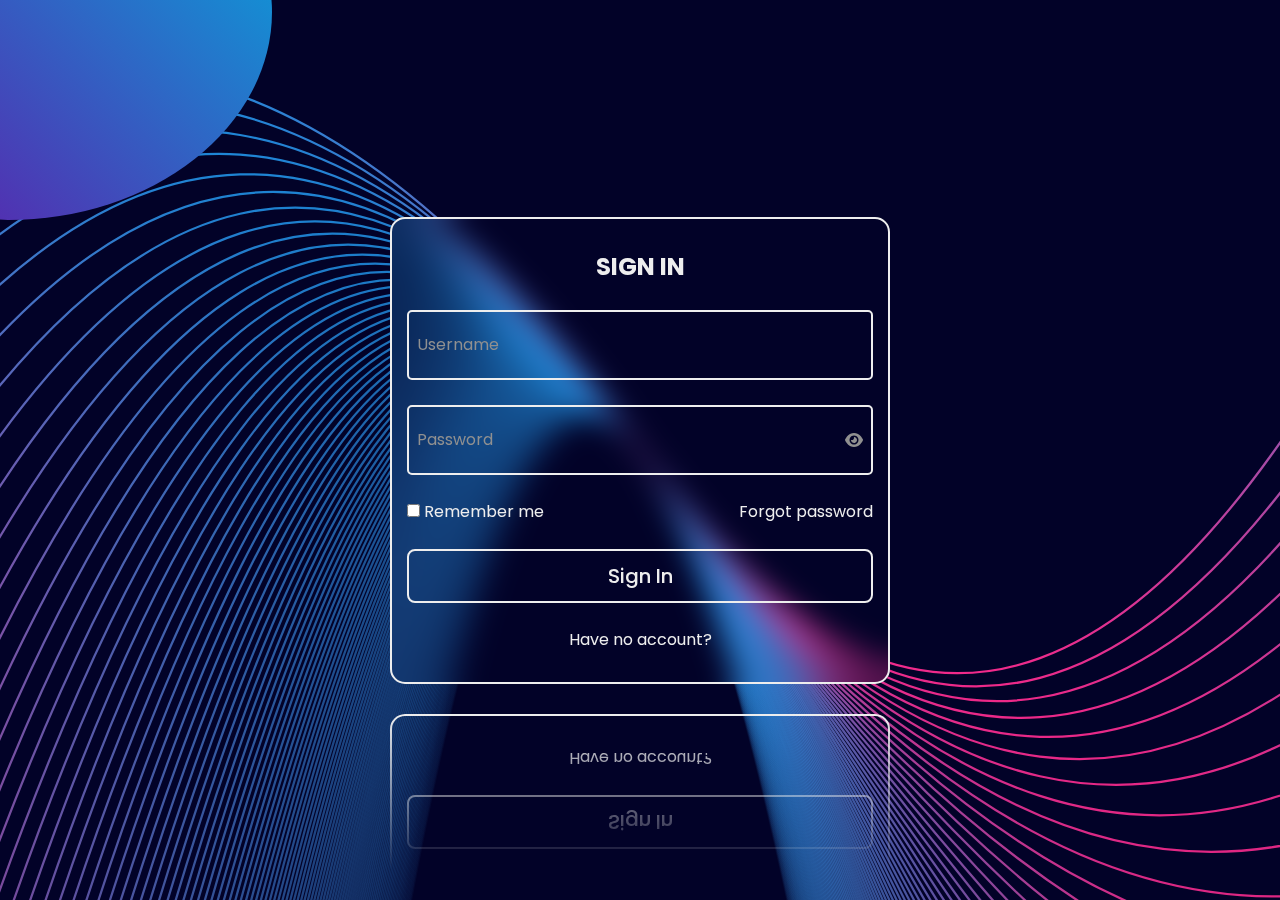
<file: web/login.html>
<!DOCTYPE html>
<html lang="en">
<head>
  <meta charset="UTF-8">
  <meta name="viewport" content="width=device-width, initial-scale=1.0">
  <title>Đăng nhập tài khoản</title>
  <link rel="stylesheet" href="../css/login.css">
  <link rel="stylesheet" href="https://cdnjs.cloudflare.com/ajax/libs/font-awesome/6.4.0/css/all.min.css">
</head>
<body>
  <div class="container">
    <div class="fancy_1"></div>
    <div class="fancy_2"></div>
    <div class="fancy_3"></div>
    <form>
      <h2 class="title">Sign In</h2>
      <div class="username input">
        <input type="text" placeholder=" ">
        <span class="placeholder">Username</span>
      </div>
      <div class="password input">
        <input type="password" placeholder=" ">
        <span class="placeholder">Password</span>
        <i class="fa-solid fa-eye"></i>
      </div>
      <div class="note">
        <span class="remember">
          <input type="checkbox" name="remember" id="remember">
          <label for="remember">Remember me</label>
        </span>
        <span class="forgot">
          <a href="#">Forgot password</a>
        </span>
      </div>
      <button>Sign In</button>
      <div class="signup">
        <a href="./register.html">Have no account?</a>
      </div>
    </form>
  </div>
  
  <script src="../app/login.js"></script>
</body>
</html>
</file>
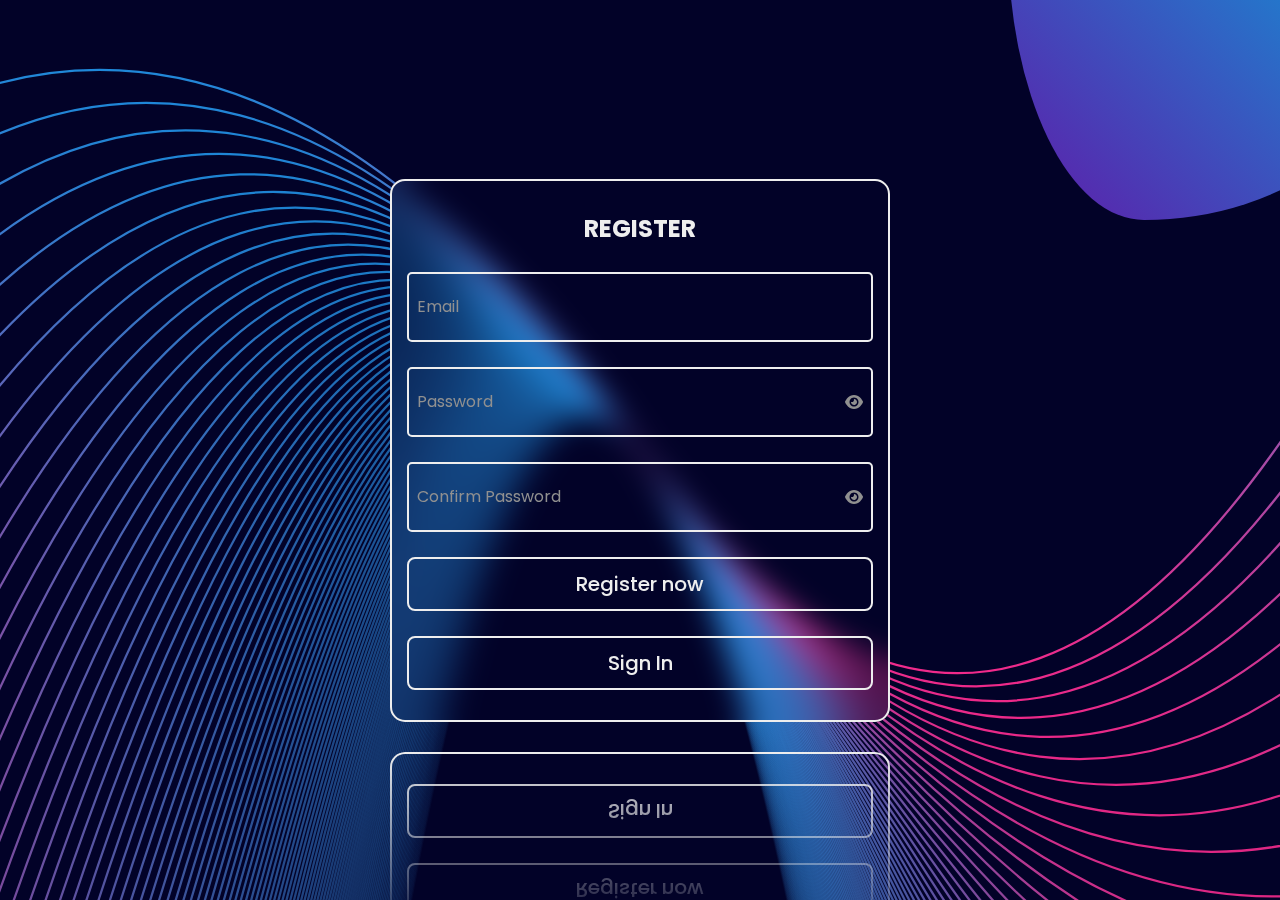
<file: web/register.html>
<!DOCTYPE html>
<html lang="en">
<head>
  <meta charset="UTF-8">
  <meta name="viewport" content="width=device-width, initial-scale=1.0">
  <title>Đăng kí tài khoản</title>
  <link rel="stylesheet" href="https://cdnjs.cloudflare.com/ajax/libs/font-awesome/6.4.0/css/all.min.css">
  <link rel="stylesheet" href="../css/register.css">
</head>
<body>
  <div class="container">
    <div class="fancy_1"></div>
    <div class="fancy_2"></div>
    <div class="fancy_3"></div>
    <form>
      <h2 class="title">Register</h2>
      <div class="username input">
        <input type="text" placeholder=" ">
        <span class="placeholder">Email</span>
      </div>
      <div class="password input">
        <input type="password" placeholder=" ">
        <span class="placeholder">Password</span>
        <i class="fa-solid fa-eye"></i>
      </div>
      <div class="confirm-password input">
        <input type="password" placeholder=" ">
        <span class="placeholder">Confirm Password</span>
        <i class="fa-solid fa-eye"></i>
      </div>
      
      <button class="register">Register now</button>
      <button class="sign-in"><a href="../web/login.html">Sign In</a></button>
    </form>
  </div>
  <script src="../app/register.js"></script>
</body>
</html>
</file>
<file: css/index.css>
@import url("https://fonts.googleapis.com/css2?family=Oswald&family=Poppins:ital,wght@0,200;0,300;0,400;0,500;0,600;0,700;0,800;1,200;1,300;1,400;1,500;1,600;1,700;1,800&family=Press+Start+2P&display=swap");
@import url("https://fonts.googleapis.com/css2?family=Inter:wght@100;200;300;400;500;600;700;800;900&family=Montserrat+Alternates:ital,wght@0,100;0,200;0,300;0,400;0,500;0,600;0,700;0,800;0,900;1,100;1,200;1,300;1,400;1,500;1,600;1,700;1,800;1,900&family=Oswald&family=Pacifico&family=Poppins:ital,wght@0,200;0,300;0,400;0,500;0,600;0,700;0,800;1,200;1,300;1,400;1,500;1,600;1,700;1,800&family=Press+Start+2P&family=Roboto:ital,wght@0,100;0,300;0,400;0,500;0,700;0,900;1,100;1,300;1,400;1,500;1,700;1,900&family=Spectral:ital,wght@0,200;0,300;0,400;0,500;0,600;0,700;0,800;1,200;1,300;1,400;1,500;1,600;1,700;1,800&display=swap");

:root {
  --mainColor: #de591c;
  --spectralFont: "Spectral", serif;
  --poppinsFont: "Poppins", sans-serif;
  --transition: 0.35s ease;
}

* {
  font-family: var(--poppinsFont);
}

body {
  line-height: 1.5;
  background-color: #1a1d4e;
}

/* to top button */
#toTop {
  width: 50px;
  height: 50px;
  border-radius: 50%;
  background-color: var(--mainColor);
  color: #eee;
  position: fixed;
  bottom: 20px;
  right: 20px;
  z-index: 999;
  font-size: 2.4rem;
  box-shadow: 0 0 10px var(--mainColor), 0 0 20px var(--mainColor),
    0 0 30px var(--mainColor);
  transition: var(--transition);
  display: none;
}

#toTop:active {
  box-shadow: none;
}

header {
  position: relative;
  left: 0;
  top: 0;
  width: 100%;
  min-height: 100vh;
  padding: 50px;
  background-color: #f5f5f5;
  overflow-x: hidden;
}

#slide {
  width: max-content;
  margin-top: 50px;
}

#load {
  display: flex;
  justify-content: center;
  align-items: center;
  width: 100%;
  min-height: 100vh;
  background-color: #000;
  position: fixed;
  z-index: 99;
  transition: 1s;
  pointer-events: none;
}

#load .container {
  position: relative;
  width: 100%;
  height: 200px;
  display: flex;
  align-items: center;
  justify-content: center;
  -webkit-box-reflect: below  0 linear-gradient(transparent, transparent, #0005);
}

#load .container .loader {
  position: absolute;
  width: 200px;
  height: 200px;
  border-radius: 50%;
  animation: animate 2s linear infinite;
}

#load .container .loader:nth-child(2),
#load .container .loader:nth-child(4){
  animation-delay: -1s;
  filter: hue-rotate(290deg);
}

@keyframes animate {
  0% {
    transform: rotate(0deg);
  }
  100% {
    transform: rotate(360deg);
  }
}

#load .container .loader:nth-child(1):before,
#load .container .loader:nth-child(2):before{
  content: '';
  position: absolute;
  top: 0;
  left: 0;
  width: 50%;
  height: 100%;
  background: linear-gradient(to top, transparent, rgba(0, 255, 249, 0.4));
  background-size: 100px 180px;
  background-repeat: no-repeat;
  border-top-left-radius: 100px;
  border-bottom-left-radius: 100px;
}

#load .container .loader i {
  position: absolute;
  top: 0;
  left: 50%;
  width: 20px;
  height: 20px;
  transform: translateX(-50%);
  background: #00fff9;
  border-radius: 50%;
  z-index: 100;
  box-shadow: 0 0 10px #00fff9,
  0 0 20px #00fff9, 
  0 0 30px #00fff9, 
  0 0 40px #00fff9, 
  0 0 50px #00fff9, 
  0 0 60px #00fff9, 
  0 0 70px #00fff9, 
  0 0 80px #00fff9, 
  0 0 90px #00fff9, 
  0 0 100px #00fff9;
}

#load .container .loader span {
  position: absolute;
  inset: 10px;
  background: #000;
  border-radius: 50%;
  z-index: 1;
}

header .item {
  --width: 200px;
  --height: 300px;
  width: var(--width);
  height: var(--height);
  background-position: center;
  display: inline-block;
  transition: 0.5s;
  background-size: cover;
  position: absolute;
  z-index: 1;
  top: 50%;
  transform: translate(0, -50%);
  border-radius: 20px;
  box-shadow: 0 30px 50px #505050;
  background-repeat: no-repeat;
}

header .item:nth-child(1),
header .item:nth-child(2) {
  left: 0;
  top: 0;
  transform: translate(0, 0);
  border-radius: 0;
  width: 100%;
  height: 100%;
  filter: brightness(0.8);
}

header .item:nth-child(3) {
  left: 50%;
  bottom: 0;
}

header .item:nth-child(4) {
  left: calc(50% + var(--width) + 20px);
}

header .item:nth-child(5) {
  left: calc(50% + var(--width) * 2 + 40px);
}

header .item:nth-child(6) {
  left: calc(50% + var(--width) * 3 + 60px);
}

header .item:nth-child(7) {
  left: calc(50% + var(--width) * 4 + 80px);
  /* opacity: 0; */
}

header .item .content {
  position: absolute;
  top: 50%;
  left: 100px;
  width: 400px;
  padding: 0;
  color: #fff;
  transform: translate(0, -50%);
  display: none;
}

header .item:nth-child(2) .content {
  display: block;
  z-index: 2;
}

header .item .name {
  font-size: 40px;
  font-weight: bold;
  opacity: 0;
  animation: showContent 1s ease-in-out 1 forwards;
  font-family: var(--spectralFont);
  text-overflow: ellipsis;
}

header .item .desc {
  margin: 20px 0;
  opacity: 0;
  display: -webkit-box;
  -webkit-line-clamp: 5;
  -webkit-box-orient: vertical;
  overflow: hidden;
  text-overflow: ellipsis;
  word-break: break-word;
  animation: showContent 1s ease-in-out 0.3s 1 forwards;
}

header .item button {
  padding: 10px 20px;
  color: #eee;
  border: 1px solid #eee;
  border-radius: 3px;
  opacity: 0;
  position: relative;
  overflow: hidden;
  animation: showContent 1s ease-in-out 0.6s 1 forwards;
}

header .item button:before {
  content: "";
  position: absolute;
  width: 100%;
  height: 100%;
  background-color: var(--mainColor);
  z-index: -1;
  top: 0;
  left: 0;
  transform: rotate(45deg);
  transition: 0.5s;
}

header .item button:hover:before {
  scale: 3;
}

@keyframes showContent {
  from {
    opacity: 0;
    transform: translate(0, 100px);
    filter: blur(33px);
  }
  to {
    opacity: 1;
    transform: translate(0, 0);
    filter: blur(0);
  }
}

header .button {
  position: absolute;
  bottom: 100px;
  z-index: 2;
  text-align: center;
  width: 100%;
}

header .button button {
  width: 50px;
  height: 50px;
  border-radius: 50%;
  border: 1px solid var(--mainColor);
  font-size: 30px;
  transition: 0.5s;
  position: relative;
  margin-left: 20px;
}

header .button button:hover {
  color: #eee;
}

header .button button:before {
  content: "";
  position: absolute;
  top: 50%;
  left: 50%;
  transform: translate(-50%, -50%);
  width: 0;
  height: 0;
  transition: 0.25s;
  border-radius: 50%;
  z-index: -1;
}

header .button button:hover:before {
  background-color: var(--mainColor);
  width: 100%;
  height: 100%;
}

/* navbar */
header .nav-wrapper {
  position: fixed;
  top: 0;
  left: 0;
  width: 100%;
  height: 70px;
  z-index: 999;
  display: flex;
  justify-content: space-between;
  align-items: center;
  border-bottom: 1px solid #eee;
  background-color: rgb(255, 255, 255, 0.3);
  padding-inline: 10px;
}

header .nav-logo {
  width: 70px;
  height: 50px;
}

header .nav-logo img {
  width: 100%;
  height: 100%;
  object-fit: cover;
}

header .nav-wrapper ul {
  list-style: none;
  display: flex;
  justify-content: center;
  align-items: center;
  background-color: rgb(255, 255, 255, 0.3);
  border-radius: 8px;
}

header .nav-wrapper ul li a {
  color: #fff;
  display: inline-block;
  padding: 15px 20px;
  text-align: center;
  width: 120px;
  font-size: 1.7rem;
}

header .navbar ul {
  position: relative;
}

header .navbar .animation {
  position: absolute;
  height: 100%;
  top: 0;
  z-index: -1;
  transition: 0.5s ease 0s;
  border-radius: 8px;
}

header .navbar ul li:nth-child(1):hover ~ .animation {
  width: 120px;
  left: 0;
  background-color: var(--mainColor);
}

header .navbar ul li:nth-child(2):hover ~ .animation {
  width: 120px;
  left: 120px;
  background-color: var(--mainColor);
}

header .navbar ul li:nth-child(3):hover ~ .animation {
  width: 120px;
  left: 240px;
  background-color: var(--mainColor);
}

header .navbar ul li:nth-child(4):hover ~ .animation {
  width: 120px;
  left: 360px;
  background-color: var(--mainColor);
}

header .nav-search {
  position: absolute;
  right: 10px;
  top: 100px;
  display: flex;
  justify-content: center;
  align-items: center;
}

header .nav-search {
  border: 2px solid #eee;
  border-radius: 5px;
  height: 40px;
}

header .nav-search input {
  border: none;
  color: #eee;
  padding: 5px;
}

header .nav-search input::placeholder {
  color: #bbb;
}

header .nav-search a {
  display: inline-block;
  height: 100%;
}

header .nav-search .nav-search-btn {
  padding-inline: 15px;
  height: 100%;
  color: #eee;
  background-color: var(--mainColor);
  border-radius: 4px;
}

header .nav-search-btn i {
  font-size: 1.9rem;
}

.newFilm-container {
  background-color: #1a1d4e;
  min-height: 100vh;
  box-shadow: 0 0 80px #1a1d4e;
  display: flex;
  justify-content: center;
  align-items: center;
  flex-direction: column;
  gap: 50px;
  padding-block: 50px;
}

.newFilm-container .title {
  width: 100%;
  padding-inline: 70px;
  display: flex;
  justify-content: space-between;
  align-items: center;
}

.newFilm-container .title .title-left {
  display: flex;
  justify-content: center;
  flex-direction: column;
  text-transform: uppercase;
  font-weight: 500;
}

.newFilm-container .title .title-left h4 {
  color: var(--mainColor);
  font-size: 1.4rem;
}

.newFilm-container .title .title-left h2 {
  color: #fff;
  font-size: 2.8rem;
  font-family: var(--spectralFont);
}

.newFilm-container .title .title-right {
  display: flex;
  gap: 10px;
}

.newFilm-container .title .title-right button {
  color: #fff;
  border: 1px solid #eee;
  padding: 5px 15px;
  border-radius: 20px;
  transition: var(--transition);
}

.newFilm-container .title .title-right button.active {
  background-color: var(--mainColor);
}

.newFilm-container .title .title-right button:hover {
  background-color: var(--mainColor);
}

.newFilm-list-wrapper {
  width: 100%;
  padding-inline: 100px;
  display: grid;
  grid-template-columns: repeat(auto-fit, minmax(240px, 1fr));
  gap: 20px;
}

.newFilm-list-wrapper .newFilm-item .newFilm-img {
  width: 100%;
  height: 400px;
  cursor: pointer;
  position: relative;
  overflow: hidden;
}

.newFilm-list-wrapper .newFilm-item .newFilm-img img {
  width: 100%;
  height: 100%;
  object-fit: cover;
}

.newFilm-content .top {
  display: flex;
  justify-content: space-between;
  align-items: center;
  margin-top: 10px;
  color: #ddd;
}

.newFilm-container .top .name {
  max-width: 40%;
  display: -webkit-box;
  -webkit-line-clamp: 1;
  -webkit-box-orient: vertical;
  overflow: hidden;
  text-overflow: ellipsis;
  word-break: break-word;
}

.newFilm-content .bottom {
  display: flex;
  justify-content: space-between;
  margin-top: 10px;
  align-items: center;
}

.newFilm-content .bottom .quality {
  border: 1px solid #eee;
  padding: 2px 7px;
  font-size: 1.4rem;
  color: var(--mainColor);
  font-weight: 500;
  user-select: none;
}

.newFilm-content i {
  color: var(--mainColor);
  margin-right: 5px;
  height: 100%;
}

.newFilm-content .bottom .time span,
.newFilm-content .bottom .rate span {
  color: #eee;
  font-size: 1.4rem;
}

.newFilm-list-wrapper .newFilm-img .layer {
  position: absolute;
  top: 100%;
  left: 0;
  width: 100%;
  height: 100%;
  background-color: rgb(0, 0, 0, 0.6);
  transition: var(--transition);
  color: #eee;
  padding: 20px;
  display: flex;
  flex-direction: column;
  justify-content: space-between;
  align-items: center;
}

.newFilm-list-wrapper .newFilm-img .layer .desc {
  display: -webkit-box;
  -webkit-line-clamp: 10;
  -webkit-box-orient: vertical;
  overflow: hidden;
  text-overflow: ellipsis;
  word-break: break-word;
  user-select: none;
}

.newFilm-list-wrapper .newFilm-img .layer button a {
  color: #fff;
  display: inline-block;
  padding: 10px;
}

.newFilm-list-wrapper .newFilm-img .layer button {
  text-align: center;
  color: #eee;
  border: 2px solid #eee;
  border-radius: 30px;
  transition: var(--transition);
  width: 60%;
  position: relative;
  overflow: hidden;
  z-index: 2;
}

.newFilm-list-wrapper .newFilm-img .layer button:before {
  content: "";
  position: absolute;
  width: 100%;
  height: 100%;
  background-color: var(--mainColor);
  z-index: -1;
  top: 0;
  left: 0;
  transform: rotate(45deg);
  transition: 0.5s;
}

.newFilm-list-wrapper .newFilm-img .layer button:hover:before {
  transform: scaleY(4.5);
}

.newFilm-list-wrapper .newFilm-img:hover .layer {
  top: 0;
}

.film-introduce-container {
  padding: 5%;
  width: 100%;
  display: flex;
  justify-content: space-between;
  align-items: center;
  color: #eee;
  background: url(../assets/animate_background.png);
}

.film-introduce-container .left {
  display: flex;
  flex-direction: column;
  justify-content: center;
  align-items: center;
  font-size: 2.8rem;
  font-family: var(--spectralFont);
  text-transform: uppercase;
}
.film-introduce-container .left h3 {
  font-family: var(--spectralFont);
}

.film-introduce-container .left .film-img {
  animation: action 3s linear infinite;
}

@keyframes action {
  0%, 50%, 100% {
    transform: translate(0);
  }
  25% {
    transform: translateY(15px);
  }
  75% {
    transform: translateY(-15px);
  }
}

.film-introduce-container .right > h4 {
  color: var(--mainColor);
  font-size: 1.8rem;
}

.film-introduce-container .right > h1 {
  font-size: 3.5rem;
}

.film-introduce-container .right {
  display: flex;
  flex-direction: column;
  gap: 20px;
}

.film-introduce-container .right .note {
  display: flex;
  gap: 20px;
  align-items: center;
}

.film-introduce-container .right .note i {
  font-size: 4rem;
  border-radius: 50%;
  border: 2px solid var(--mainColor);
  padding: 15px;
  transition: var(--transition);
}

.film-introduce-container .right .note i:hover {
  background-color: var(--mainColor);
}

.top-rated-movie {
  min-height: 100vh;
  position: relative;
  display: flex;
  align-items: center;
  flex-direction: column;
  justify-content: center;
}

.top-rated-movie .top-title {
  text-transform: uppercase;
  font-weight: 500;
  text-align: center;
  margin-block: 50px;
}

.top-rated-movie .top-title h4 {
  color: var(--mainColor);
  margin-bottom: 20px;
  font-size: 1.4rem;
}

.top-rated-movie .top-title h2 {
  color: #eee;
  font-size: 2.8rem;
  font-family: var(--spectralFont);
}

footer {
  padding: 5%;
  display: flex;
  flex-direction: column;
  gap: 50px;
  background: url(../assets/footer_home_background.svg);
  margin-top: 50px;
}

footer .footer-top {
  display: flex;
  justify-content: space-between;
  align-items: center;
}

footer .footer-top .logo {
  width: 70px;
  height: 70px;
}

footer .footer-top .logo img {
  width: 100%;
  height: 100%;
  object-fit: cover;
}

footer ul {
  list-style: none;
}

footer ul li,
footer ul li a {
  color: #eee;
  cursor: pointer;
  text-transform: uppercase;
  font-weight: 500;
  display: inline-block;
  margin-right: 10px;
  transition: var(--transition);
}

footer ul li:hover,
footer ul li a:hover {
  color: var(--mainColor);
}

footer .footer-bottom {
  display: flex;
  align-items: center;
  justify-content: space-between;
}

.footer-bottom .socal {
  color: #eee;
  display: flex;
  gap: 5px;
}

.footer-bottom .socal i {
  padding: 5px;
  border-radius: 50%;
  cursor: pointer;
  transition: var(--transition);
}

.footer-bottom .socal i:hover {
  color: var(--mainColor);
}

@media screen and (max-width: 1036px) {
  header #slide .item {
    --width: 100px;
    --height: 150px;
  }
  header .button {
    display: none;
  }
  #slide .item:nth-child(3) {
    top: 100%;
    transform: translateY(-100%);
  }
  #slide .item:nth-child(4) {
    top: 100%;
    transform: translateY(-100%);
  }
  #slide .item:nth-child(5) {
    top: 100%;
    transform: translateY(-100%);
  }
  #slide .item:nth-child(6) {
    top: 100%;
    transform: translateY(-100%);
  }
  #slide .item:nth-child(n + 7) {
    top: 100%;
    transform: translateY(-100%);
  }
  .film-introduce-container {
    flex-direction: column;
  }
}
/* nav responsive */
header .nav-resp {
  position: fixed;
  top: 150px;
  left: 5px;
  bottom: 150px;
  z-index: 999;
  width: 50px;
  background-color: var(--mainColor);
  border-radius: 10px;
  box-sizing: initial;
  border-left: 5px solid var(--mainColor);
  transition: width 0.5s;
  display: none;
  overflow: hidden;
  overflow-y: scroll;
}

header .nav-resp ul {
  position: absolute;
  top: 0;
  left: 0;
  width: 100%;
  padding-left: 5px;
  padding-top: 40px;
}

header .nav-resp ul li {
  position: relative;
  list-style-type: none;
  width: 100%;
  border-top-left-radius: 20px;
  border-bottom-left-radius: 20px;
}

header .nav-resp ul li.active {
  background-color: #fff;
}

header .nav-resp ul li.active a {
  color: #000;
}

header .nav-resp ul li a {
  position: relative;
  display: block;
  width: 100%;
  display: flex;
  text-decoration: none;
  color: #fff;
}

header .nav-resp ul li a .icon {
  position: relative;
  display: block;
  min-width: 60px;
  height: 60px;
  line-height: 60px;
  text-align: center;
}

header .nav-resp ul li a .icon i {
  font-size: 2.5rem;
}

header .nav-resp ul li .title {
  position: relative;
  display: block;
  padding-left: 10px;
  height: 60px;
  line-height: 60px;
  white-space: normal;
}

.nav-toggle {
  position: fixed;
  top: 90px;
  left: 5px;
  width: 50px;
  height: 50px;
  background-color: var(--mainColor);
  cursor: pointer;
  z-index: 999;
  border-radius: 10px;
  display: flex;
  justify-content: center;
  align-items: center;
  display: none;
}

.nav-toggle i {
  font-size: 25px;
  color: #ffff;
}

@media screen and (max-width: 860px) {
  .nav-wrapper .nav-search {
    position: unset;
  }
  .nav-wrapper .navbar {
    display: none;
  }
  header .nav-resp {
    display: block;
  }
  .nav-toggle {
    display: flex;
  }
}

@media screen and (max-width: 650px) {
  header .item .content {
    width: 300px;
  }
  .newFilm-container .title {
    flex-direction: column;
    gap: 20px;
  }
  .film-img {
    max-width: 90%;
  }
  footer .footer-top {
    flex-direction: column;
    gap: 20px;
  }
  footer .footer-bottom {
    flex-direction: column;
    gap: 20px;
  }
}

@media screen and (max-width: 450px){
  .newFilm-container .title .title-right {
    flex-direction: column;
    width: 100%;
  }
  footer .footer-top ul li a,
  footer .footer-bottom ul li  {
    font-size: 13px;
  }
  .list-wrapper {
    padding-inline: 70px;
  }
}
</file>
<file: css/scrollbar.css>
::-webkit-scrollbar {
  background-color: #1a1d4e;
  width: 10px;
}

::-webkit-scrollbar-thumb {
  background-image: linear-gradient(to bottom,transparent, #DE591C);
}
</file>
<file: css/load.css>
#load {
  display: flex;
  justify-content: center;
  align-items: center;
  width: 100%;
  min-height: 100vh;
  background-color: #000;
  position: fixed;
  z-index: 99;
  transition: 1s;
  pointer-events: none;
}

#load .container {
  position: relative;
  width: 100%;
  height: 200px;
  display: flex;
  align-items: center;
  justify-content: center;
  -webkit-box-reflect: below  0 linear-gradient(transparent, transparent, #0005);
}

#load .container .loader {
  position: absolute;
  width: 200px;
  height: 200px;
  border-radius: 50%;
  animation: animate 2s linear infinite;
}

#load .container .loader:nth-child(2),
#load .container .loader:nth-child(4){
  animation-delay: -1s;
  filter: hue-rotate(290deg);
}

@keyframes animate {
  0% {
    transform: rotate(0deg);
  }
  100% {
    transform: rotate(360deg);
  }
}

#load .container .loader:nth-child(1):before,
#load .container .loader:nth-child(2):before{
  content: '';
  position: absolute;
  top: 0;
  left: 0;
  width: 50%;
  height: 100%;
  background: linear-gradient(to top, transparent, rgba(0, 255, 249, 0.4));
  background-size: 100px 180px;
  background-repeat: no-repeat;
  border-top-left-radius: 100px;
  border-bottom-left-radius: 100px;
}

#load .container .loader i {
  position: absolute;
  top: 0;
  left: 50%;
  width: 20px;
  height: 20px;
  transform: translateX(-50%);
  background: #00fff9;
  border-radius: 50%;
  z-index: 100;
  box-shadow: 0 0 10px #00fff9,
  0 0 20px #00fff9, 
  0 0 30px #00fff9, 
  0 0 40px #00fff9, 
  0 0 50px #00fff9, 
  0 0 60px #00fff9, 
  0 0 70px #00fff9, 
  0 0 80px #00fff9, 
  0 0 90px #00fff9, 
  0 0 100px #00fff9;
}

#load .container .loader span {
  position: absolute;
  inset: 10px;
  background: #000;
  border-radius: 50%;
  z-index: 1;
}
</file>
<file: css/coming.css>
@import url("https://fonts.googleapis.com/css2?family=Oswald&family=Poppins:ital,wght@0,200;0,300;0,400;0,500;0,600;0,700;0,800;1,200;1,300;1,400;1,500;1,600;1,700;1,800&family=Press+Start+2P&display=swap");
@import url("https://fonts.googleapis.com/css2?family=Inter:wght@100;200;300;400;500;600;700;800;900&family=Montserrat+Alternates:ital,wght@0,100;0,200;0,300;0,400;0,500;0,600;0,700;0,800;0,900;1,100;1,200;1,300;1,400;1,500;1,600;1,700;1,800;1,900&family=Oswald&family=Pacifico&family=Poppins:ital,wght@0,200;0,300;0,400;0,500;0,600;0,700;0,800;1,200;1,300;1,400;1,500;1,600;1,700;1,800&family=Press+Start+2P&family=Roboto:ital,wght@0,100;0,300;0,400;0,500;0,700;0,900;1,100;1,300;1,400;1,500;1,700;1,900&family=Spectral:ital,wght@0,200;0,300;0,400;0,500;0,600;0,700;0,800;1,200;1,300;1,400;1,500;1,600;1,700;1,800&display=swap");

:root {
  --mainColor: #de591c;
  --transition: 0.35s linear;
  --spectralFont: "Spectral", serif;
}

*,
*:before,
*:after {
  box-sizing: border-box;
}

* {
  margin: 0;
  padding: 0;
  font-family: "Poppins", sans-serif;
}

a {
  text-decoration: none;
}

img,
picture,
svg,
video {
  display: block;
  max-width: 100%;
}

input,
select,
textarea {
  background-color: transparent;
  outline: none;
}

button {
  cursor: pointer;
  background-color: transparent;
  outline: none;
  border: 0;
}

html {
  font-size: 62.5%;
}

body {
  min-height: 100vh;
  font-weight: 400;
  font-size: 16px;
  line-height: 1.5;
  background-color: #1a1d4e;
}

header {
  position: relative;
  left: 0;
  top: 0;
  width: 100%;
  min-height: 100vh;
  padding: 50px;
  background-color: #f5f5f5;
  overflow-x: hidden;
}

header:before {
  content: "";
  position: absolute;
  inset: 0;
  background: url(../assets/conan_black-iron.jpg) no-repeat center / cover;
  filter: brightness(0.5);
}

header .header-content {
  position: absolute;
  top: 50%;
  left: 100px;
  transform: translateY(-50%);
  width: 500px;
  color: #eee;
  display: flex;
  flex-direction: column;
  justify-content: center;
  gap: 20px;
}

header .header-content .name {
  color: var(--mainColor);
  font-family: var(--spectralFont);
  font-size: 30px;
}

header .header-content .desc {
  display: -webkit-box;
  -webkit-line-clamp: 8;
  -webkit-box-orient: vertical;
  overflow: hidden;
  text-overflow: ellipsis;
  word-break: break-word;
}

header .header-content .watch {
  padding: 10px;
  border: 1px solid #eee;
  color: #eee;
  font-weight: 500;
  font-size: 18px;
  width: 150px;
  border-radius: 7px;
  position: relative;
  z-index: 1;
  overflow: hidden;
}

header .header-content .watch:before {
  content: "";
  position: absolute;
  top: 0;
  left: 0;
  width: 100%;
  height: 100%;
  background-color: var(--mainColor);
  transform: rotate(45deg);
  z-index: -1;
  transition: var(--transition);
}

header .header-content .watch:hover:before {
  transform: scale(4);
}

/* navbar */
header .nav-wrapper {
  position: fixed;
  top: 0;
  left: 0;
  width: 100%;
  height: 70px;
  z-index: 999;
  display: flex;
  justify-content: space-between;
  align-items: center;
  border-bottom: 1px solid #eee;
  background-color: rgb(255, 255, 255, 0.3);
  padding-inline: 10px;
}

header .nav-logo {
  width: 70px;
  height: 50px;
}

header .nav-logo img {
  width: 100%;
  height: 100%;
  object-fit: cover;
}

header .nav-wrapper ul {
  list-style: none;
  display: flex;
  justify-content: center;
  align-items: center;
  background-color: rgb(255, 255, 255, 0.3);
  border-radius: 8px;
}

header .nav-wrapper ul li a {
  color: #fff;
  display: inline-block;
  padding: 15px 20px;
  text-align: center;
  width: 120px;
  font-size: 1.7rem;
}

header .navbar ul {
  position: relative;
}

header .navbar .animation {
  position: absolute;
  height: 100%;
  top: 0;
  z-index: -1;
  transition: 0.5s ease 0s;
  border-radius: 8px;
}

header .navbar ul li:nth-child(1):hover ~ .animation {
  width: 120px;
  left: 0;
  background-color: var(--mainColor);
}

header .navbar ul li:nth-child(2):hover ~ .animation {
  width: 120px;
  left: 120px;
  background-color: var(--mainColor);
}

header .navbar ul li:nth-child(3):hover ~ .animation {
  width: 120px;
  left: 240px;
  background-color: var(--mainColor);
}

header .navbar ul li:nth-child(4):hover ~ .animation {
  width: 120px;
  left: 360px;
  background-color: var(--mainColor);
}

header .nav-search {
  position: absolute;
  right: 10px;
  top: 100px;
  display: flex;
  justify-content: center;
  align-items: center;
}

header .nav-search {
  border: 2px solid #eee;
  border-radius: 5px;
  height: 40px;
}

header .nav-search input {
  border: none;
  color: #eee;
  padding: 5px;
}

header .nav-search input::placeholder {
  color: #bbb;
}

header .nav-search a {
  display: inline-block;
  height: 100%;
}

header .nav-search .nav-search-btn {
  padding-inline: 15px;
  height: 100%;
  color: #eee;
  background-color: var(--mainColor);
  border-radius: 4px;
}

header .nav-search-btn i {
  font-size: 1.9rem;
}

/* nav responsive */
header .nav-resp {
  position: fixed;
  top: 150px;
  left: 5px;
  bottom: 150px;
  z-index: 999;
  width: 50px;
  background-color: var(--mainColor);
  border-radius: 10px;
  box-sizing: initial;
  border-left: 5px solid var(--mainColor);
  transition: width 0.5s;
  display: none;
  overflow: hidden;
}

header .nav-resp ul {
  position: absolute;
  top: 0;
  left: 0;
  width: 100%;
  padding-left: 5px;
  padding-top: 40px;
}

header .nav-resp ul li {
  position: relative;
  list-style-type: none;
  width: 100%;
  border-top-left-radius: 20px;
  border-bottom-left-radius: 20px;
}

header .nav-resp ul li.active {
  background-color: #fff;
}

header .nav-resp ul li.active a {
  color: #000;
}

header .nav-resp ul li a {
  position: relative;
  display: block;
  width: 100%;
  display: flex;
  text-decoration: none;
  color: #fff;
}

header .nav-resp ul li a .icon {
  position: relative;
  display: block;
  min-width: 60px;
  height: 60px;
  line-height: 60px;
  text-align: center;
}

header .nav-resp ul li a .icon i {
  font-size: 2.5rem;
}

header .nav-resp ul li .title {
  position: relative;
  display: block;
  padding-left: 10px;
  height: 60px;
  line-height: 60px;
  white-space: normal;
}

.nav-toggle {
  position: fixed;
  top: 90px;
  left: 5px;
  width: 50px;
  height: 50px;
  background-color: var(--mainColor);
  cursor: pointer;
  z-index: 999;
  border-radius: 10px;
  display: flex;
  justify-content: center;
  align-items: center;
  display: none;
}

.nav-toggle i {
  font-size: 25px;
  color: #ffff;
}

/* list */
.list-container {
  width: 100%;
  display: flex;
  flex-direction: column;
  justify-content: center;
  align-items: center;
  min-height: 100vh;
  color: #eee;
  gap: 20px;
  margin-top: 50px;
}

.list-container .list-title {
  display: flex;
  flex-direction: column;
  gap: 20px;
  text-transform: uppercase;
  text-align: center;
}

.list-container .list-title h4 {
  color: var(--mainColor);
  font-size: 14px;
}

.list-container .list-title h2 {
  font-size: 30px;
  font-family: var(--spectralFont);
}

.list-wrapper {
  width: 100%;
  padding-inline: 150px;
  display: grid;
  grid-template-columns: repeat(auto-fit, minmax(240px, 1fr));
  gap: 20px;
  margin-top: 20px;
}

.list-wrapper .newFilm-item .newFilm-img {
  width: 100%;
  height: 400px;
  cursor: pointer;
  position: relative;
  overflow: hidden;
}

.list-wrapper .newFilm-item .newFilm-img img {
  width: 100%;
  height: 100%;
  object-fit: cover;
}

.newFilm-content .top {
  display: flex;
  justify-content: space-between;
  align-items: center;
  margin-top: 10px;
  color: #ddd;
}

.newFilm-content .top .name {
  max-width: 40%;
  display: -webkit-box;
  -webkit-line-clamp: 1;
  -webkit-box-orient: vertical;
  overflow: hidden;
  text-overflow: ellipsis;
  word-break: break-word;
}

.newFilm-content .bottom {
  display: flex;
  justify-content: space-between;
  margin-top: 10px;
  align-items: center;
}

.newFilm-content .bottom .quality {
  border: 1px solid #eee;
  padding: 2px 7px;
  font-size: 1.4rem;
  color: var(--mainColor);
  font-weight: 500;
  user-select: none;
}

.newFilm-content i {
  color: var(--mainColor);
  margin-right: 5px;
  height: 100%;
}

.newFilm-content .bottom .time span,
.newFilm-content .bottom .rate span {
  color: #eee;
  font-size: 1.4rem;
}

.list-wrapper .newFilm-img .layer {
  position: absolute;
  top: 100%;
  left: 0;
  width: 100%;
  height: 100%;
  background-color: rgb(0, 0, 0, 0.6);
  transition: var(--transition);
  color: #eee;
  padding: 20px;
  display: flex;
  flex-direction: column;
  justify-content: space-between;
  align-items: center;
}

.list-wrapper .newFilm-img .layer .desc {
  display: -webkit-box;
  -webkit-line-clamp: 10;
  -webkit-box-orient: vertical;
  overflow: hidden;
  text-overflow: ellipsis;
  word-break: break-word;
  user-select: none;
}

.list-wrapper .newFilm-img .layer button {
  text-align: center;
  color: #eee;
  border: 2px solid #eee;
  padding: 10px;
  border-radius: 30px;
  transition: var(--transition);
  width: 60%;
  position: relative;
  overflow: hidden;
  z-index: 2;
}

.list-wrapper .newFilm-img .layer button:before {
  content: "";
  position: absolute;
  width: 100%;
  height: 100%;
  background-color: var(--mainColor);
  z-index: -1;
  top: 0;
  left: 0;
  transform: rotate(45deg);
  transition: 0.5s;
}

.list-wrapper .newFilm-img .layer button:hover:before {
  transform: scaleY(4.5);
}

.list-wrapper .newFilm-img:hover .layer {
  top: 0;
}

footer {
  padding: 5%;
  display: flex;
  flex-direction: column;
  gap: 50px;
  background: url(../assets/footer_home_background.svg);
  margin-top: 50px;
  background-color: #1a1d4e;
}

footer .footer-top {
  display: flex;
  justify-content: space-between;
  align-items: center;
}

footer .footer-top .logo {
  width: 70px;
  height: 70px;
}

footer .footer-top .logo img {
  width: 100%;
  height: 100%;
  object-fit: cover;
}

footer ul {
  list-style: none;
}

footer ul li,
footer ul li a {
  color: #eee;
  cursor: pointer;
  text-transform: uppercase;
  font-weight: 500;
  display: inline-block;
  margin-right: 10px;
  transition: var(--transition);
}

footer ul li:hover,
footer ul li a:hover {
  color: var(--mainColor);
}

footer .footer-bottom {
  display: flex;
  align-items: center;
  justify-content: space-between;
}

.footer-bottom .socal {
  color: #eee;
  display: flex;
  gap: 5px;
}

.footer-bottom .socal i {
  padding: 5px;
  border-radius: 50%;
  cursor: pointer;
  transition: var(--transition);
}

.footer-bottom .socal i:hover {
  color: var(--mainColor);
}

/* responsive */
@media screen and (max-width: 860px) {
  .nav-wrapper .nav-search {
    position: unset;
  }
  .nav-wrapper .navbar {
    display: none;
  }
  header .nav-resp {
    display: block;
  }
  .nav-toggle {
    display: flex;
  }
}

@media screen and (max-width: 650px) {
  footer .footer-top {
    flex-direction: column;
    gap: 20px;
  }
  footer .footer-bottom {
    flex-direction: column;
    gap: 20px;
  }
  header .header-content {
    width: calc(100% - 70px);
    padding: 15px;
    left: 70px;
  }
  header .header-content .name {
    text-overflow: ellipsis;
    font-size: 25px;
    -webkit-line-clamp: 1;
  }
  header .header-content .desc {
    -webkit-line-clamp: 12;
  }
}

@media screen and (max-width: 450px) {
  footer .footer-top ul li a,
  footer .footer-bottom ul li {
    font-size: 13px;
  }
  .list-wrapper {
    padding-inline: 70px;
  }
}
</file>
<file: css/contact.css>
@import url("https://fonts.googleapis.com/css2?family=Oswald&family=Poppins:ital,wght@0,200;0,300;0,400;0,500;0,600;0,700;0,800;1,200;1,300;1,400;1,500;1,600;1,700;1,800&family=Press+Start+2P&display=swap");
:root {
  --mainColor: #de591c;
}

*,
*:before,
*:after {
  box-sizing: border-box;
}

* {
  margin: 0;
  padding: 0;
  font-family: "Poppins", sans-serif;
}

html {
  font-size: 62.5%;
}

a {
  text-decoration: none;
}

img,
picture,
svg,
video {
  display: block;
  max-width: 100%;
}

input,
select,
textarea {
  background-color: transparent;
  outline: none;
}

button {
  cursor: pointer;
  background-color: transparent;
  outline: none;
  border: 0;
}

body {
  min-height: 100vh;
  font-weight: 400;
  font-size: 16px;
  line-height: 1;
  background-color: #0d0d3b;
  color: #eee;
  position: relative;
}

.container {
  display: flex;
  justify-content: center;
  align-items: center;
  flex-direction: column;
  min-height: 100vh;
  gap: 50px;
  padding: 20px;
  background: url(../assets/contact_background.svg);
}
.container main {
  display: flex;
  gap: 50px;
}
.container main .left {
  display: flex;
  justify-content: center;
  align-items: center;
  flex-direction: column;
  gap: 40px;
}
.container main .left .logo {
  width: 400px;
  height: 400px;
  border-radius: 50%;
  overflow: hidden;
}
.container main .left .logo img {
  width: 100%;
  height: 100%;
  object-fit: cover;
}
.container main .left .email {
  font-size: 25px;
}
.container main .right {
  display: flex;
  flex-direction: column;
  gap: 50px;
}
.container main .right textarea {
  width: 100%;
  height: 500px;
  font-size: 18px;
  padding: 20px;
  border-radius: 10px;
  resize: none;
  color: rgba(238, 238, 238, 0.9333333333);
  border: none;
  background-color: transparent;
  backdrop-filter: blur(15px);
}
.container main .right form {
  position: relative;
}
.container main .right form button {
  position: absolute;
  width: 100px;
  height: 100px;
  border-radius: 50%;
  bottom: 0;
  left: 100%;
  background-color: #de591c;
  color: #eee;
  font-weight: 500;
  transform: translate(-100%, 50%);
  transition: 0.5s linear;
}
.container main .right form button:focus {
  left: 100px;
}
.container .socal {
  display: flex;
  gap: 20px;
}
.container .socal i {
  cursor: pointer;
  transition: 0.35s;
}
.container .socal i:hover {
  color: #de591c;
}

/* navbar */
.nav-wrapper {
  position: fixed;
  top: 0;
  left: 0;
  width: 100%;
  height: 70px;
  z-index: 999;
  display: flex;
  justify-content: space-between;
  align-items: center;
  border-bottom: 1px solid #eee;
  background-color: rgba(255, 255, 255, 0.3);
  padding-inline: 10px;
}

.nav-logo {
  width: 70px;
  height: 50px;
}

.nav-logo img {
  width: 100%;
  height: 100%;
  object-fit: cover;
}

.nav-wrapper ul {
  list-style: none;
  display: flex;
  justify-content: center;
  align-items: center;
  background-color: rgba(255, 255, 255, 0.3);
  border-radius: 8px;
}

.nav-wrapper ul li a {
  color: #fff;
  display: inline-block;
  padding: 15px 20px;
  text-align: center;
  width: 120px;
  font-size: 1.7rem;
}

.navbar ul {
  position: relative;
}

.navbar .animation {
  position: absolute;
  height: 100%;
  top: 0;
  z-index: -1;
  transition: 0.5s ease 0s;
  border-radius: 8px;
}

.navbar ul li:nth-child(1):hover ~ .animation {
  width: 120px;
  left: 0;
  background-color: var(--mainColor);
}

.navbar ul li:nth-child(2):hover ~ .animation {
  width: 120px;
  left: 120px;
  background-color: var(--mainColor);
}

.navbar ul li:nth-child(3):hover ~ .animation {
  width: 120px;
  left: 240px;
  background-color: var(--mainColor);
}

.navbar ul li:nth-child(4):hover ~ .animation {
  width: 120px;
  left: 360px;
  background-color: var(--mainColor);
}

.nav-search {
  position: absolute;
  right: 10px;
  top: 100px;
  display: flex;
  justify-content: center;
  align-items: center;
}

.nav-search {
  border: 2px solid #eee;
  border-radius: 5px;
  height: 40px;
}

.nav-search input {
  border: none;
  color: #eee;
  padding: 5px;
}

.nav-search input::placeholder {
  color: #bbb;
}

.nav-search a {
  display: inline-block;
  height: 100%;
}

.nav-search .nav-search-btn {
  padding-inline: 15px;
  height: 100%;
  color: #eee;
  background-color: var(--mainColor);
  border-radius: 4px;
}

.nav-search-btn i {
  font-size: 1.9rem;
}

/* nav responsive */
.nav-resp {
  position: fixed;
  top: 150px;
  left: 5px;
  bottom: 150px;
  z-index: 999;
  width: 50px;
  background-color: var(--mainColor);
  border-radius: 10px;
  box-sizing: initial;
  border-left: 5px solid var(--mainColor);
  transition: width 0.5s;
  display: none;
  overflow: hidden;
  overflow-y: scroll;
}

.nav-resp ul {
  position: absolute;
  top: 0;
  left: 0;
  width: 100%;
  padding-left: 5px;
  padding-top: 40px;
}

.nav-resp ul li {
  position: relative;
  list-style-type: none;
  width: 100%;
  border-top-left-radius: 20px;
  border-bottom-left-radius: 20px;
}

.nav-resp ul li.active {
  background-color: #fff;
}

.nav-resp ul li.active a {
  color: #000;
}

.nav-resp ul li a {
  position: relative;
  display: block;
  width: 100%;
  display: flex;
  text-decoration: none;
  color: #fff;
}

.nav-resp ul li a .icon {
  position: relative;
  display: block;
  min-width: 60px;
  height: 60px;
  line-height: 60px;
  text-align: center;
}

.nav-resp ul li a .icon i {
  font-size: 2.5rem;
}

.nav-resp ul li .title {
  position: relative;
  display: block;
  padding-left: 10px;
  height: 60px;
  line-height: 60px;
  white-space: normal;
}

.nav-toggle {
  position: fixed;
  top: 90px;
  left: 5px;
  width: 50px;
  height: 50px;
  background-color: var(--mainColor);
  cursor: pointer;
  z-index: 999;
  border-radius: 10px;
  display: flex;
  justify-content: center;
  align-items: center;
  display: none;
}

.nav-toggle i {
  font-size: 25px;
  color: white;
}

@media screen and (max-width: 860px) {
  .container {
    padding: 100px;
  }
  .container main {
    flex-direction: column-reverse;
  }
  .nav-wrapper .navbar {
    display: none;
  }
  .nav-resp {
    display: block;
  }
  .nav-toggle {
    display: flex;
  }
}

@media screen and (max-width: 530px) {
  main {
    width: 100%;
  }
  .container {
    padding: 70px;
  }
  .container main .left .logo {
    width: 100px;
    height: 100px;
  }
  .container main .left .email {
    font-size: 20px;
  }
  .container main .right form button {
    width: 70px;
    height: 70px;
    font-size: 10px;
  }
}

/*# sourceMappingURL=contact.css.map */
</file>
<file: css/film.css>
@import url("https://fonts.googleapis.com/css2?family=Oswald&family=Poppins:ital,wght@0,200;0,300;0,400;0,500;0,600;0,700;0,800;1,200;1,300;1,400;1,500;1,600;1,700;1,800&family=Press+Start+2P&display=swap");
@import url("https://fonts.googleapis.com/css2?family=Inter:wght@100;200;300;400;500;600;700;800;900&family=Montserrat+Alternates:ital,wght@0,100;0,200;0,300;0,400;0,500;0,600;0,700;0,800;0,900;1,100;1,200;1,300;1,400;1,500;1,600;1,700;1,800;1,900&family=Oswald&family=Pacifico&family=Poppins:ital,wght@0,200;0,300;0,400;0,500;0,600;0,700;0,800;1,200;1,300;1,400;1,500;1,600;1,700;1,800&family=Press+Start+2P&family=Roboto:ital,wght@0,100;0,300;0,400;0,500;0,700;0,900;1,100;1,300;1,400;1,500;1,700;1,900&family=Spectral:ital,wght@0,200;0,300;0,400;0,500;0,600;0,700;0,800;1,200;1,300;1,400;1,500;1,600;1,700;1,800&display=swap");

:root {
  --mainColor: #de591c;
  --transition: 0.35s linear;
  --spectralFont: "Spectral", serif;
  --poppinsFont: "Poppins", sans-serif;
}

* {
  font-family: var(--poppinsFont);
}

body {
  line-height: 1.2;
  background-color: #1a1d4e;
}

/* navbar */
header .nav-wrapper {
  position: fixed;
  top: 0;
  left: 0;
  width: 100%;
  height: 70px;
  z-index: 999;
  display: flex;
  justify-content: space-between;
  align-items: center;
  border-bottom: 1px solid #eee;
  background-color: rgb(255, 255, 255, 0.3);
  padding-inline: 10px;
}

header .nav-logo {
  width: 70px;
  height: 50px;
}

header .nav-logo img {
  width: 100%;
  height: 100%;
  object-fit: cover;
}

header .nav-wrapper ul {
  list-style: none;
  display: flex;
  justify-content: center;
  align-items: center;
  background-color: rgb(255, 255, 255, 0.3);
  border-radius: 8px;
}

header .nav-wrapper ul li a {
  color: #fff;
  display: inline-block;
  padding: 15px 20px;
  text-align: center;
  width: 120px;
  font-size: 1.7rem;
}

header .navbar ul {
  position: relative;
}

header .navbar .animation {
  position: absolute;
  height: 100%;
  top: 0;
  z-index: -1;
  transition: 0.5s ease 0s;
  border-radius: 8px;
}

header .navbar ul li:nth-child(1):hover ~ .animation {
  width: 120px;
  left: 0;
  background-color: var(--mainColor);
}

header .navbar ul li:nth-child(2):hover ~ .animation {
  width: 120px;
  left: 120px;
  background-color: var(--mainColor);
}

header .navbar ul li:nth-child(3):hover ~ .animation {
  width: 120px;
  left: 240px;
  background-color: var(--mainColor);
}

header .navbar ul li:nth-child(4):hover ~ .animation {
  width: 120px;
  left: 360px;
  background-color: var(--mainColor);
}

header .nav-search {
  position: absolute;
  right: 10px;
  top: 100px;
  display: flex;
  justify-content: center;
  align-items: center;
}

header .nav-search {
  border: 2px solid #eee;
  border-radius: 5px;
  height: 40px;
}

header .nav-search input {
  border: none;
  color: #eee;
  padding: 5px;
}

header .nav-search input::placeholder {
  color: #bbb;
}

header .nav-search a {
  display: inline-block;
  height: 100%;
}

header .nav-search .nav-search-btn {
  padding-inline: 15px;
  height: 100%;
  color: #eee;
  background-color: var(--mainColor);
  border-radius: 4px;
}

header .nav-search-btn i {
  font-size: 1.9rem;
}

/* nav responsive */
header .nav-resp {
  position: fixed;
  top: 150px;
  left: 5px;
  bottom: 150px;
  z-index: 999;
  width: 50px;
  background-color: var(--mainColor);
  border-radius: 10px;
  box-sizing: initial;
  border-left: 5px solid var(--mainColor);
  transition: width 0.5s;
  display: none;
  overflow: hidden;
}

header .nav-resp ul {
  position: absolute;
  top: 0;
  left: 0;
  width: 100%;
  padding-left: 5px;
  padding-top: 40px;
}

header .nav-resp ul li {
  position: relative;
  list-style-type: none;
  width: 100%;
  border-top-left-radius: 20px;
  border-bottom-left-radius: 20px;
}

header .nav-resp ul li.active {
  background-color: #fff;
}

header .nav-resp ul li.active a {
  color: #000;
}

header .nav-resp ul li a {
  position: relative;
  display: block;
  width: 100%;
  display: flex;
  text-decoration: none;
  color: #fff;
}

header .nav-resp ul li a .icon {
  position: relative;
  display: block;
  min-width: 60px;
  height: 60px;
  line-height: 60px;
  text-align: center;
}

header .nav-resp ul li a .icon i {
  font-size: 2.5rem;
}

header .nav-resp ul li .title {
  position: relative;
  display: block;
  padding-left: 10px;
  height: 60px;
  line-height: 60px;
  white-space: normal;
}

.nav-toggle {
  position: fixed;
  top: 90px;
  left: 5px;
  width: 50px;
  height: 50px;
  background-color: var(--mainColor);
  cursor: pointer;
  z-index: 999;
  border-radius: 10px;
  display: flex;
  justify-content: center;
  align-items: center;
  display: none;
}

.nav-toggle i {
  font-size: 25px;
  color: #ffff;
}

/* main  */

.intro {
  padding: 100px 10%;
  color: #ccc;
  text-align: center;
  display: flex;
  flex-direction: column;
  gap: 30px;
  padding-bottom: 0;
}

.intro .title {
  color: var(--mainColor);
  text-transform: uppercase;
  font-family: var(--spectralFont);
  font-size: xx-large;
}

.intro .more,
.intro .friend {
  font-size: 20px;
}

.main-film {
  background-color: #1a1d4e;
  width: 100%;
  padding: 100px 10%;
  position: relative;
  padding-bottom: 0;
}

.main-film .main-bg {
  width: 100%;
  height: 100%;
  position: relative;
}

.main-film .main-bg img {
  width: 100%;
  height: 100%;
  object-fit: cover;
  filter: brightness(0.5);
}

.main-film .main-content {
  position: absolute;
  left: 10px;
  bottom: 10px;
  z-index: 1;
  width: 30%;
  color: #ccc;
  display: flex;
  flex-direction: column;
  gap: 20px;
}

.main-film .main-content .quality {
  border: 2px solid var(--mainColor);
  padding: 2px 5px;
}

.main-film .main-content .time i,
.main-film .main-content .rate i {
  color: var(--mainColor);
  margin-right: 5px;
  margin-left: 10px;
  font-size: 20px;
}

.main-film .main-content .name {
  text-transform: uppercase;
  font-family: var(--spectralFont);
  font-size: x-large;
}

.main-film .main-content .desc {
  display: -webkit-box;
  -webkit-line-clamp: 10;
  -webkit-box-orient: vertical;
  overflow: hidden;
  text-overflow: ellipsis;
  word-break: break-word;
}

.main-film .play-btn {
  position: absolute;
  top: 50%;
  left: 50%;
  transform: translate(-50%, -50%);
  font-size: xxx-large;
  background-color: var(--mainColor);
  border-radius: 50%;
  width: 70px;
  height: 70px;
  color: #ccc;
  box-shadow: 0 0 20px var(--mainColor);
  animation: lightBtn 2s linear infinite;
}

.main-film .main-bg .img {
  position: relative;
}

@keyframes lightBtn {
  0%,
  100% {
    box-shadow: 0 0 0 var(--mainColor);
  }
  40% {
    box-shadow: 0 0 20px var(--mainColor), 0 0 50px var(--mainColor);
  }
  0% {
    box-shadow: 0 0 20px var(--mainColor), 0 0 50px var(--mainColor);
  }
}

.main-film .video-cotainer {
  position: absolute;
  width: 100%;
  top: 0;
  left: 0;
  height: 100%;
  z-index: -1;
}

.main-film .video-cotainer .video {
  width: 100%;
  height: 100%;
}

.main-film .video-cotainer .video  video{
  width: 100%;
  height: 100%;
  object-fit: cover;
}

.main-film .video-cotainer .close-video-btn {
  position: absolute;
  top: 0;
  right: 0;
  color: #ccc;
  transform: translateY(-100%);
  cursor: pointer;
  font-size: xx-large;
}

/* option */

.option {
  width: 100%;
  padding: 10px 10%;
  text-align: center;
  color: #ccc;
  display: flex;
  justify-content: center;
}

.option i {
  color: var(--mainColor);
}

.option span {
  margin-left: 10px;
  padding: 10px;
  cursor: pointer;
  border-radius: 5px;
  transition: .35s;
}

.option span:hover {
  background-color: #3ad53a;
}

/* comment */

.comment-container {
  padding-inline: 10%;
  color: #ccc;
  margin-bottom: 50px;
}

.comment-container .title {
  display: flex;
  gap: 5px;
  align-items: center;
  margin-left: 10px;
}

.comment-container .comment-list {
  border-radius: 10px;
  display: flex;
  flex-direction: column;
  gap: 5px;
  margin-top: 10px;
}

.comment-list .comment-item {
  background-color: #0c0e34;
  border-radius: 10px;
  padding: 10px;
  width: 100%;
  display: flex;
  gap: 20px;
}

.comment-list .comment-item .avt {
  display: inline-block;
  width: 50px;
  height: 50px;
  flex-shrink: 0;
}

.comment-list .comment-item .avt img {
  width: 100%;
  height: 100%;
  object-fit: cover;
  border-radius: 50%;
}

.comment-list .comment-item .content {
  display: flex;
  flex-direction: column;
  gap: 5px;
}

.comment-list .comment-item .name {
  color: var(--mainColor);
}

.comment-list .comment-item .text {
  font-size: 13px;
}

.comment-list .comment-item .time {
  font-size: 10px;
  color: #999;
}

/* footer */
footer {
  padding: 5%;
  display: flex;
  flex-direction: column;
  gap: 50px;
  background: url(../assets/footer_home_background.svg);
  background-color: #1a1d4e;
}

footer .footer-top {
  display: flex;
  justify-content: space-between;
  align-items: center;
}

footer .footer-top .logo {
  width: 70px;
  height: 70px;
}

footer .footer-top .logo img {
  width: 100%;
  height: 100%;
  object-fit: cover;
}

footer ul {
  list-style: none;
}

footer ul li,
footer ul li a {
  color: #eee;
  cursor: pointer;
  text-transform: uppercase;
  font-weight: 500;
  display: inline-block;
  margin-right: 10px;
  transition: var(--transition);
}

footer ul li:hover,
footer ul li a:hover {
  color: var(--mainColor);
}

footer .footer-bottom {
  display: flex;
  align-items: center;
  justify-content: space-between;
}

.footer-bottom .socal {
  color: #eee;
  display: flex;
  gap: 5px;
}

.footer-bottom .socal i {
  padding: 5px;
  border-radius: 50%;
  cursor: pointer;
  transition: var(--transition);
}

.footer-bottom .socal i:hover {
  color: var(--mainColor);
}

/* responsive */
@media screen and (max-width: 860px) {
  .nav-wrapper .nav-search {
    position: unset;
  }
  .nav-wrapper .navbar {
    display: none;
  }
  header .nav-resp {
    display: block;
  }
  .nav-toggle {
    display: flex;
  }
  .main-film .main-content .name {
    font-size: 18px;
  }
  .main-film .main-content .info,
  .main-film .main-content .desc{
    font-size: 13px;
  }
}

@media screen and (max-width: 650px) {
  footer .footer-top {
    flex-direction: column;
    gap: 20px;
  }
  footer .footer-bottom {
    flex-direction: column;
    gap: 20px;
  }
  header .header-content {
    width: calc(100% - 70px);
    padding: 15px;
    left: 70px;
  }
  header .header-content .name {
    text-overflow: ellipsis;
    font-size: 25px;
    -webkit-line-clamp: 1;
  }
  header .header-content .desc {
    -webkit-line-clamp: 12;
  }
  .intro,
  .main-film,
  .option,
  .comment-container {
    padding-inline: 70px;
  }
  .main-film .main-content .name {
    font-size: 20px;
  }
  .main-film .main-content .info {
    font-size: 14px;
  }
  .main-film .main-content .desc {
    font-size: 14px;
    -webkit-line-clamp: 3;
  }
  .main-film .main-content {
    width: 100%;
    padding: 10px;
    margin: 0;
  }
  .main-film .play-btn {
    z-index: 2;
  }
  .intro .title {
    font-size: 18px;
  }
  .intro .more,
  .intro .friend {
    font-size: 14px;
  }
}

@media screen and (max-width: 450px) {
  footer .footer-top ul li a,
  footer .footer-bottom ul li {
    font-size: 13px;
  }
  .list-wrapper {
    padding-inline: 70px;
  }
  .main-film .main-content .name {
    font-size: 15px;
  }
  .main-film .main-content .info {
    font-size: 10px;
  }
  .main-film .main-content .desc {
    font-size: 10px;
    -webkit-line-clamp: 3;
  }
  .intro .title {
    font-size: 15px;
  }
  .intro .more,
  .intro .friend {
    font-size: 12px;
  }
  .comment-list .comment-item .avt {
    width: 30px;
    height: 30px;
  }
  .comment-list .comment-item .name {
    font-size: 12px;
  }
  .comment-list .comment-item .text {
    font-size: 10px;
  }
}
</file>
<file: css/login.css>
@import url("https://fonts.googleapis.com/css2?family=Oswald&family=Poppins:ital,wght@0,200;0,300;0,400;0,500;0,600;0,700;0,800;1,200;1,300;1,400;1,500;1,600;1,700;1,800&family=Press+Start+2P&display=swap");
*,
*:before,
*:after {
  box-sizing: border-box;
}

* {
  margin: 0;
  padding: 0;
  font-family: "Poppins", sans-serif;
}

img,
picture,
svg,
video {
  display: block;
  max-width: 100%;
}

input,
select,
textarea {
  background-color: transparent;
  outline: none;
}

button {
  cursor: pointer;
  background-color: transparent;
  outline: none;
  border: 0;
}

body {
  min-height: 100vh;
  font-weight: 400;
  font-size: 16px;
  line-height: 1.5;
  display: flex;
  justify-content: center;
  align-items: center;
  overflow: hidden;
}

.container {
  display: flex;
  justify-content: center;
  align-items: center;
  position: relative;
  width: 100%;
  min-height: 100vh;
  background-color: rgb(2, 2, 40);
  z-index: 0;
  overflow-y: hidden;
  padding: 10px;
}

.container:before {
  content: "";
  background: url(../assets/login_background.svg) center/cover no-repeat;
  width: 100%;
  height: 100%;
  position: absolute;
  top: 0;
  left: 0;
  z-index: -1;
}

form {
  display: flex;
  flex-direction: column;
  gap: 25px;
  color: #eee;
  width: 500px;
  border: 2px solid #eee;
  border-radius: 15px;
  position: relative;
  backdrop-filter: blur(15px);
}

form {
  padding: 30px 15px;
  -webkit-box-reflect: below 30px linear-gradient(to bottom, transparent, transparent, transparent, #000);
}
form .title {
  text-align: center;
  text-transform: uppercase;
}
form .input {
  width: 100%;
  position: relative;
}
form .input input {
  width: 100%;
  padding: 20px 10px;
  border: 2px solid #eee;
  border-radius: 5px;
  color: #eee;
  font-size: 17px;
}
form .input input:focus + span, form .input input:not(:placeholder-shown) + span {
  top: 10px;
  font-size: 10px;
  color: #eee;
}
form .input span {
  position: absolute;
  top: 50%;
  left: 10px;
  transform: translateY(-50%);
  color: #909090;
  transition: 0.5s;
  pointer-events: none;
}
form .input i {
  position: absolute;
  right: 10px;
  top: 50%;
  transform: translateY(-50%);
  color: #909090;
}
form .note {
  display: flex;
  justify-content: space-between;
}
form .note .forgot a {
  text-decoration: none;
  color: #eee;
}
form .note .forgot a:hover {
  text-decoration: underline;
}
form .note label {
  user-select: none;
}
form button {
  color: #eee;
  font-weight: 500;
  font-size: 20px;
  border: 2px solid #eee;
  border-radius: 8px;
  transition: 0.5s;
  padding: 10px;
}
form button:hover {
  background-color: #00aedf;
  box-shadow: 0 0 10px #00aedf, 0 0 20px #00aedf, 0 0 30px #00aedf;
}
form .signup a {
  text-decoration: none;
  color: #eee;
  width: 100%;
  text-align: center;
  display: inline-block;
}
form .signup a:hover {
  text-decoration: underline;
}

.fancy_1 {
  width: 400px;
  height: 400px;
  position: absolute;
  top: -20%;
  left: -10%;
  background: linear-gradient(to top right, #601aa9, #00aedf);
  z-index: 0;
  border-radius: 37% 63% 66% 34%/30% 48% 52% 70%;
  animation: spin 8s linear infinite;
}

@keyframes spin {
  from {
    transform: rotate(0);
  }
  to {
    transform: rotate(360deg);
  }
}

@media screen and (max-width: 680px){
  form {
    width: 99%;
  }
}

/*# sourceMappingURL=login.css.map */
</file>
<file: css/register.css>
@import url("https://fonts.googleapis.com/css2?family=Oswald&family=Poppins:ital,wght@0,200;0,300;0,400;0,500;0,600;0,700;0,800;1,200;1,300;1,400;1,500;1,600;1,700;1,800&family=Press+Start+2P&display=swap");
*,
*:before,
*:after {
  box-sizing: border-box;
}

* {
  margin: 0;
  padding: 0;
  font-family: "Poppins", sans-serif;
}

img,
picture,
svg,
video {
  display: block;
  max-width: 100%;
}

input,
select,
textarea {
  background-color: transparent;
  outline: none;
}

button {
  cursor: pointer;
  background-color: transparent;
  outline: none;
  border: 0;
}

body {
  min-height: 100vh;
  font-weight: 400;
  font-size: 16px;
  line-height: 1.5;
  display: flex;
  justify-content: center;
  align-items: center;
  overflow: hidden;
}

.container {
  display: flex;
  justify-content: center;
  align-items: center;
  position: relative;
  width: 100%;
  height: 100vh;
  background-color: rgb(2, 2, 40);
  z-index: 0;
  padding: 10px;
}

.container:before {
  content: "";
  background: url(../assets/login_background.svg) center/cover no-repeat;
  width: 100%;
  height: 100%;
  position: absolute;
  top: 0;
  left: 0;
  z-index: -1;
}

form {
  display: flex;
  flex-direction: column;
  gap: 25px;
  color: #eee;
  width: 500px;
  border: 2px solid #eee;
  border-radius: 15px;
  position: relative;
  backdrop-filter: blur(15px);
}

form {
  padding: 30px 15px;
  -webkit-box-reflect: below 30px
    linear-gradient(to bottom, transparent, transparent, transparent, #000);
}
form .title {
  text-align: center;
  text-transform: uppercase;
}
form .input {
  width: 100%;
  position: relative;
}
form .input input {
  width: 100%;
  padding: 20px 10px;
  border: 2px solid #eee;
  border-radius: 5px;
  color: #eee;
  font-size: 17px;
}
form .input input:focus + span,
form .input input:not(:placeholder-shown) + span {
  top: 10px;
  font-size: 10px;
  color: #eee;
}
form .input span {
  position: absolute;
  top: 50%;
  left: 10px;
  transform: translateY(-50%);
  color: #909090;
  transition: 0.5s;
  pointer-events: none;
}
form .input i {
  position: absolute;
  right: 10px;
  top: 50%;
  transform: translateY(-50%);
  color: #909090;
}
form .note {
  display: flex;
  justify-content: space-between;
}
form .note .forgot a {
  text-decoration: none;
  color: #eee;
}
form .note .forgot a:hover {
  text-decoration: underline;
}
form .note label {
  user-select: none;
}
form button {
  color: #eee;
  font-weight: 500;
  font-size: 20px;
  border: 2px solid #eee;
  border-radius: 8px;
  transition: 0.5s;
  padding: 10px;
}
form button:hover {
  background-color: #00aedf;
  box-shadow: 0 0 10px #00aedf, 0 0 20px #00aedf, 0 0 30px #00aedf;
}
form .signup a {
  text-decoration: none;
  color: #eee;
  width: 100%;
  text-align: center;
  display: inline-block;
}
form .signup a:hover {
  text-decoration: underline;
}

form .sign-in a {
  color: #eee;
  display: inline-block;
  width: 100%;
  height: 100%;
  text-decoration: none;
}

.fancy_1 {
  width: 400px;
  height: 400px;
  position: absolute;
  top: -20%;
  right: -10%;
  background: linear-gradient(to top right, #601aa9, #00aedf);
  z-index: 0;
  border-radius: 37% 63% 66% 34%/30% 48% 52% 70%;
  animation: spin 8s linear infinite;
}

@keyframes spin {
  from {
    transform: rotate(0);
  }
  to {
    transform: rotate(360deg);
  }
}

@media screen and (max-width: 680px){
  form {
    width: 99%;
  }
}
/*# sourceMappingURL=login.css.map */
</file>
